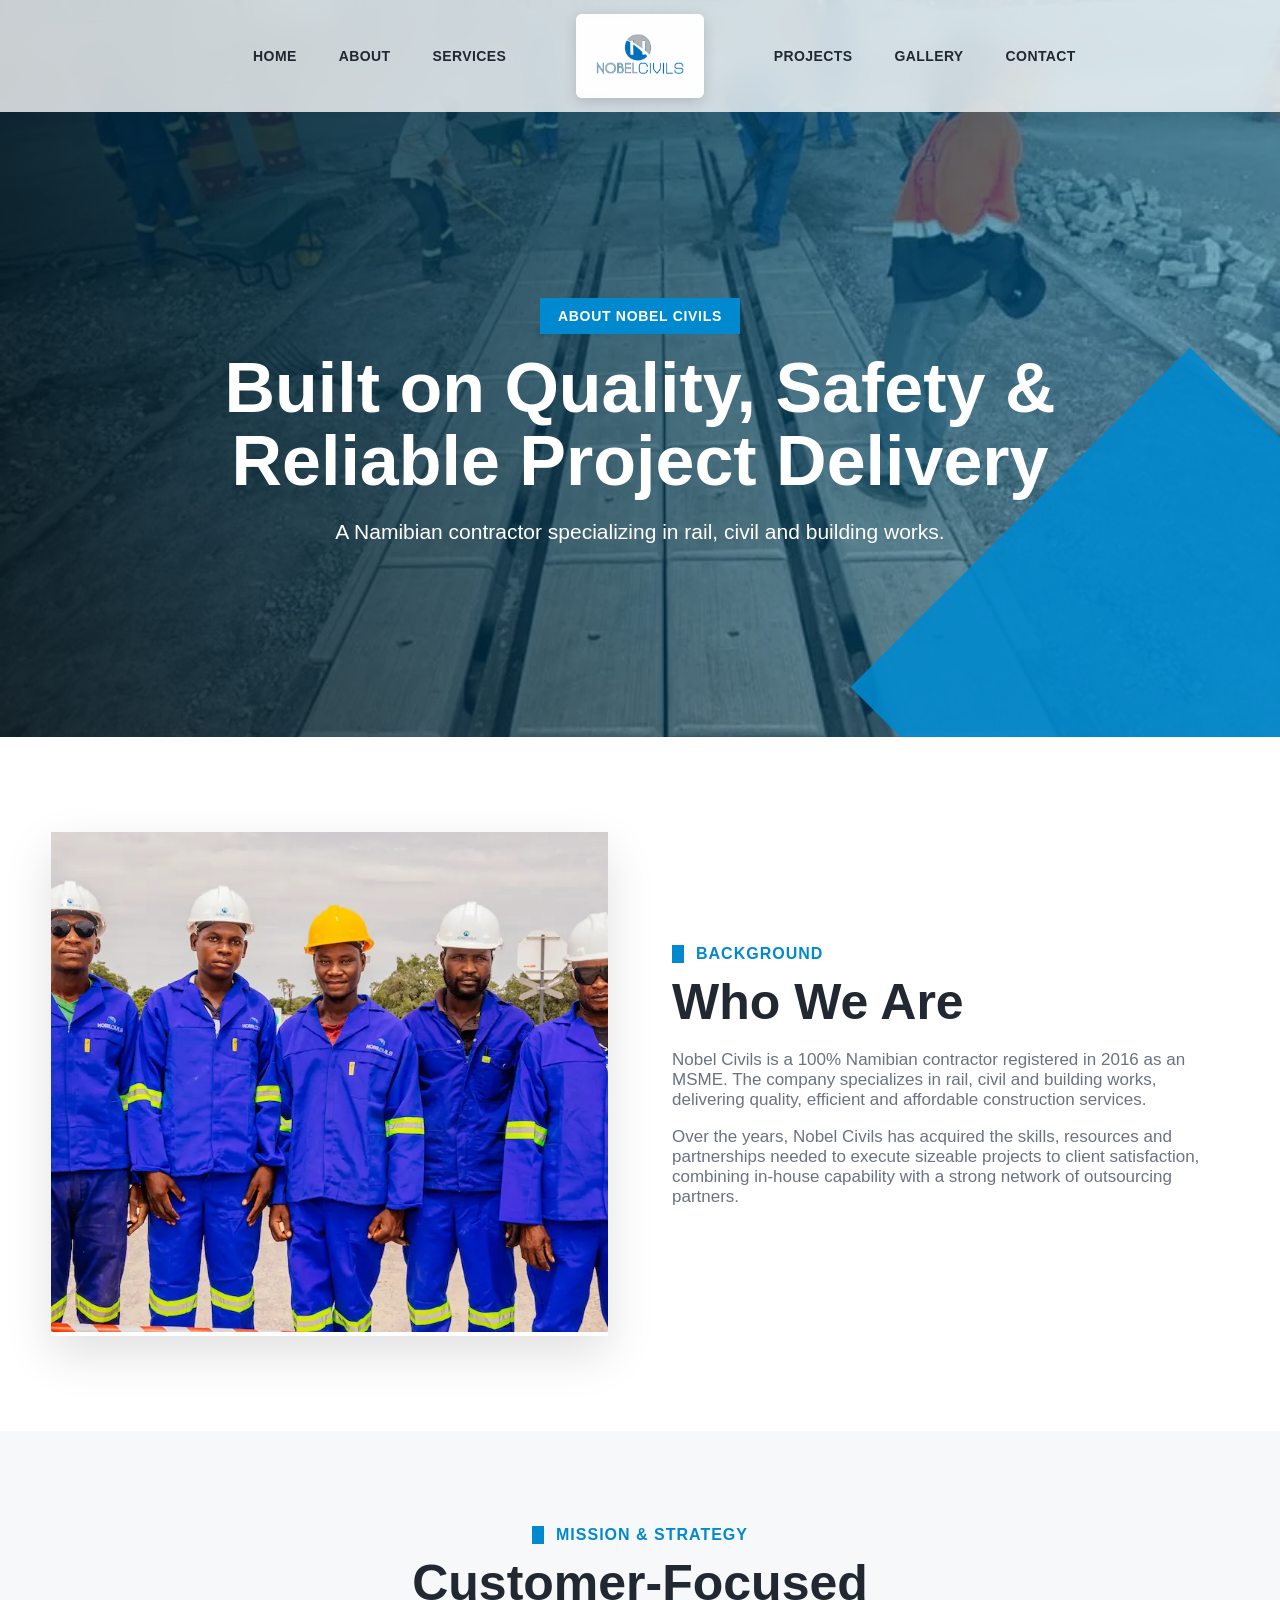
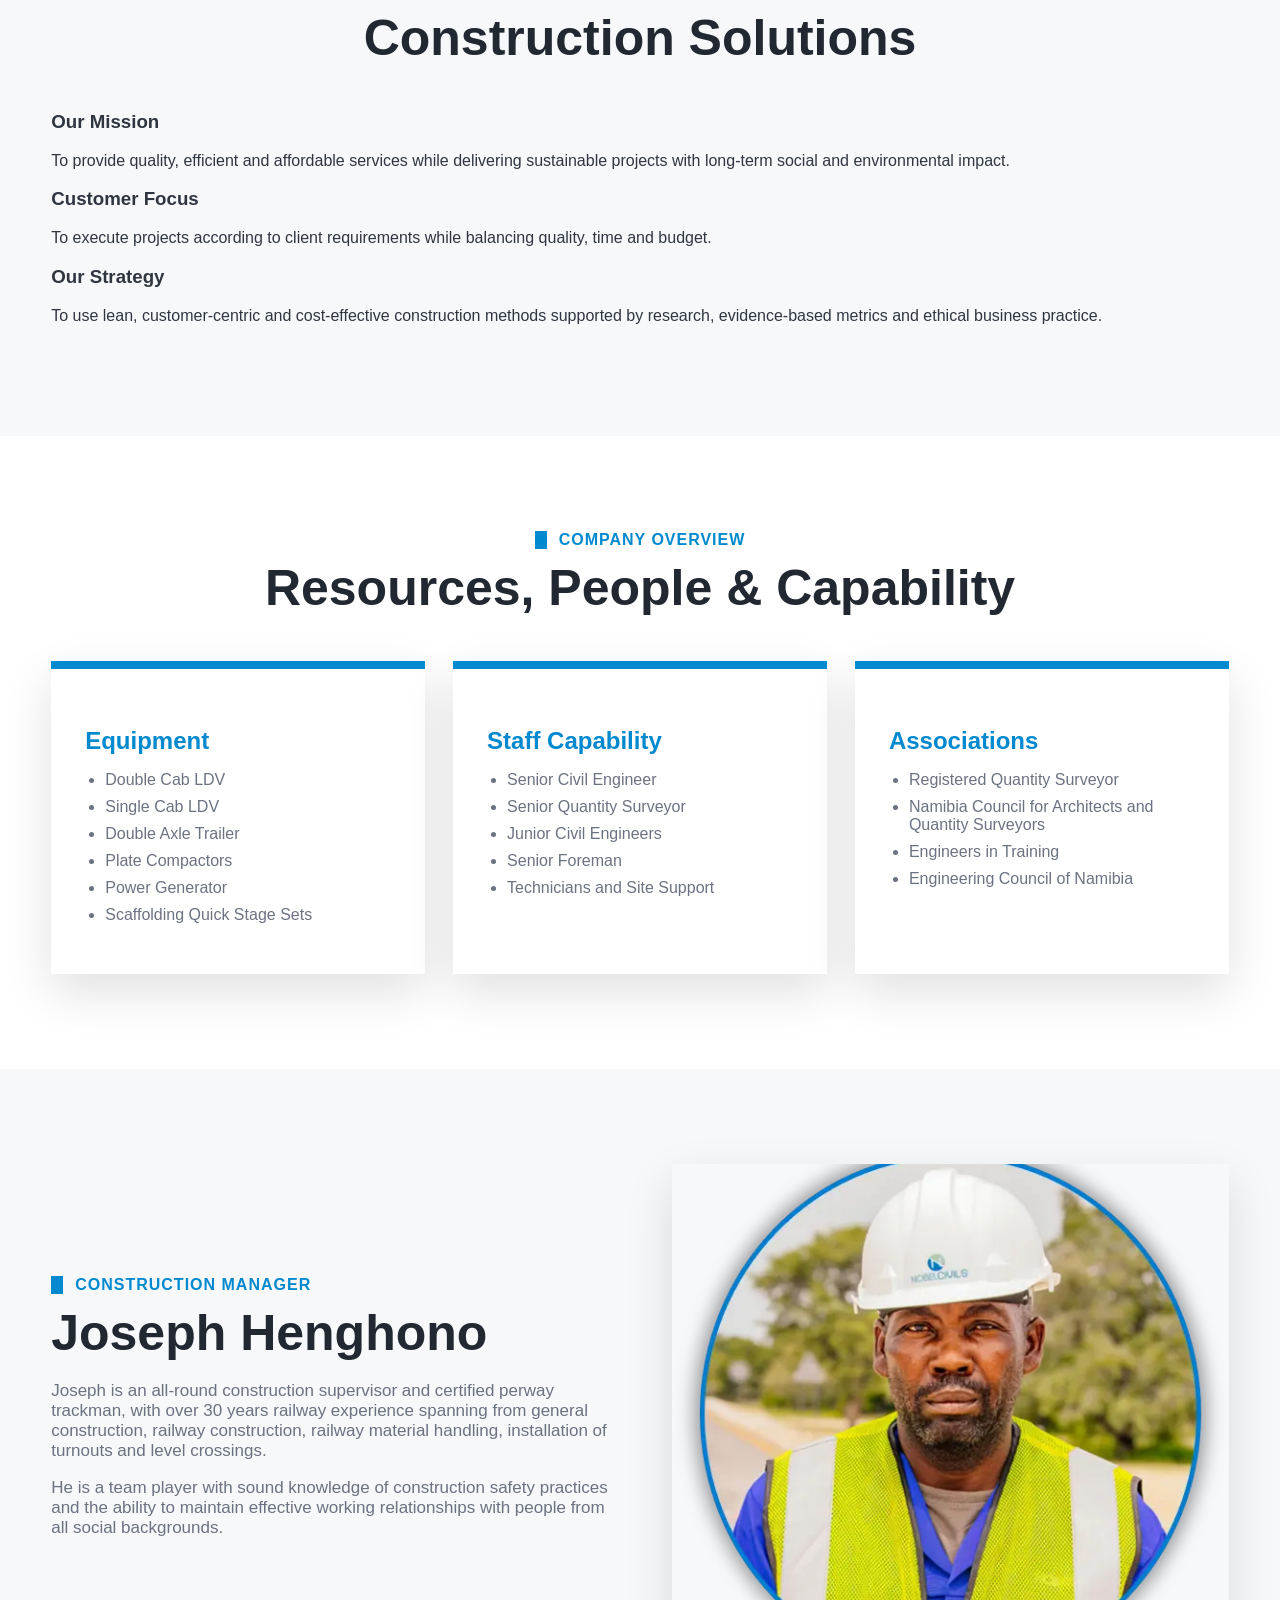
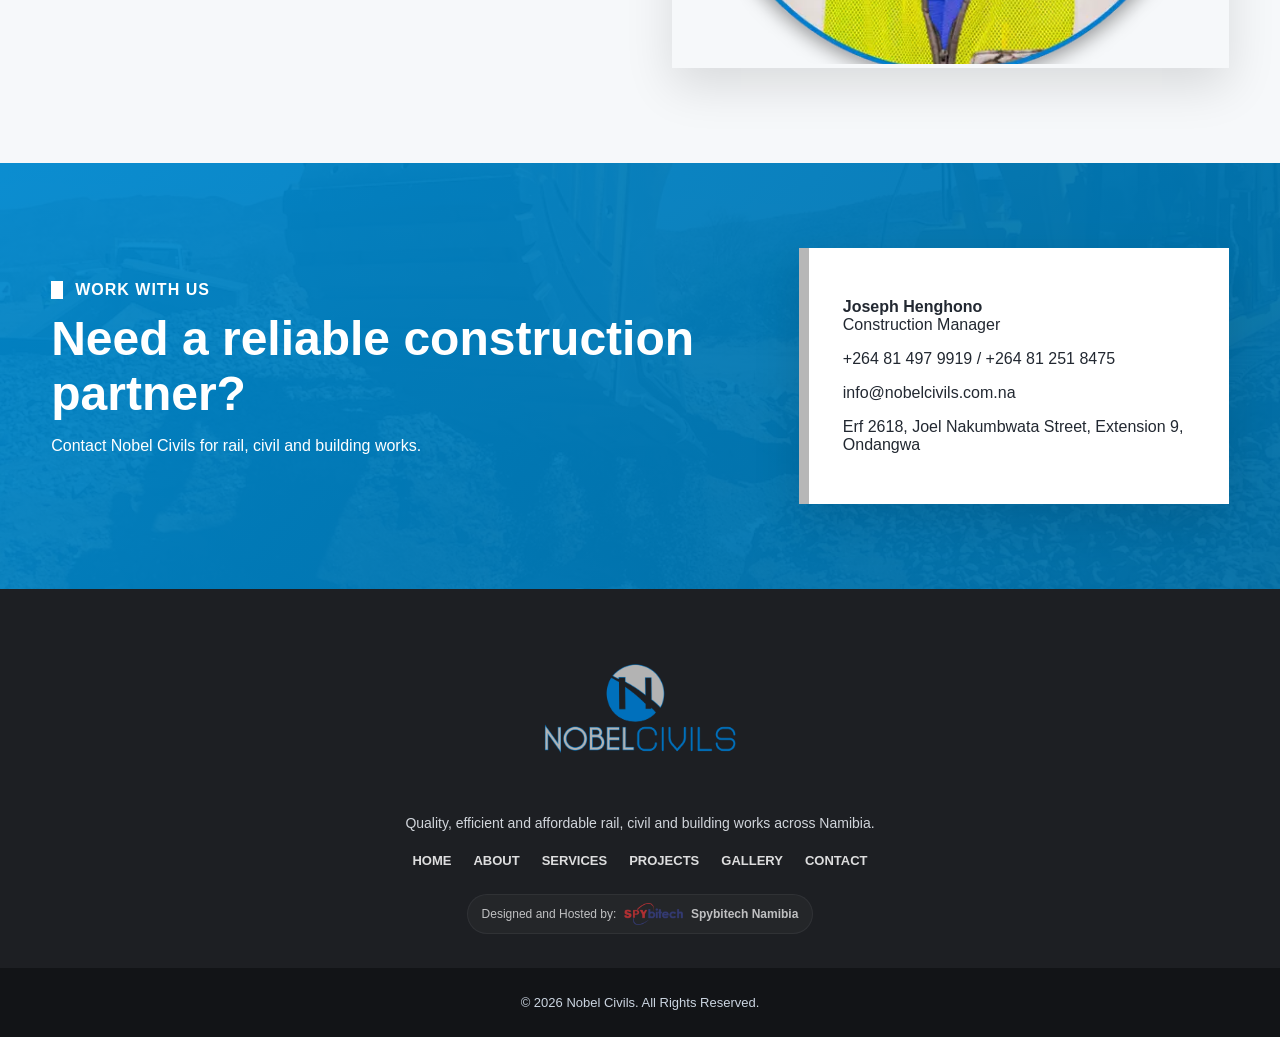
<file: about.html>
<!doctype html>
<html lang="en">
  <head>
    <meta charset="UTF-8" />
    <meta name="viewport" content="width=device-width, initial-scale=1.0" />
    <title>About Us</title>
    <link rel="icon" href="assets/logo/logo.webp" />
    <link rel="shortcut icon" href="assets/logo/logo.webp" />
    <link rel="stylesheet" href="style.css" />
  </head>
  <body>
    <header class="top-header">
      <div class="container nav-wrapper">
        <nav class="nav-side nav-left">
          <a href="index.html">Home</a>
          <a href="about.html">About</a>
          <a href="services.html">Services</a>
        </nav>

        <a href="index.html" class="brand">
          <img src="assets/logo/logo.webp" alt="Nobel Civils Logo" />
        </a>

        <nav class="nav-side nav-right" id="navLinks">
          <a href="projects.html">Projects</a>
          <a href="gallery.html">Gallery</a>
          <a href="contact.html">Contact</a>
        </nav>

        <button class="menu-btn" id="menuBtn" aria-label="Toggle menu">
          <span></span>
          <span></span>
          <span></span>
        </button>

        <nav class="mobile-menu" id="mobileMenu">
          <a href="index.html">Home</a>
          <a href="about.html">About</a>
          <a href="services.html">Services</a>
          <a href="projects.html">Projects</a>
          <a href="gallery.html">Gallery</a>
          <a href="contact.html">Contact</a>
        </nav>
      </div>
    </header>

    <section class="page-hero about-hero">
      <div class="page-hero-overlay"></div>
      <div class="container page-hero-content">
        <span class="eyebrow">About Nobel Civils</span>
        <h1>Built on Quality, Safety & Reliable Project Delivery</h1>
        <p>
          A Namibian contractor specializing in rail, civil and building works.
        </p>
      </div>
    </section>

    <section class="section">
      <div class="container split">
        <div class="section-image angled">
          <img
            src="assets/images/img12.webp"
            alt="Nobel Civils team on site"
            loading="lazy"
          />
        </div>

        <div class="section-text">
          <span class="section-label">Background</span>
          <h2>Who We Are</h2>
          <p>
            Nobel Civils is a 100% Namibian contractor registered in 2016 as an
            MSME. The company specializes in rail, civil and building works,
            delivering quality, efficient and affordable construction services.
          </p>
          <p>
            Over the years, Nobel Civils has acquired the skills, resources and
            partnerships needed to execute sizeable projects to client
            satisfaction, combining in-house capability with a strong network of
            outsourcing partners.
          </p>
        </div>
      </div>
    </section>

    <section class="section about-values">
      <div class="container">
        <div class="section-heading center">
          <span class="section-label">Mission & Strategy</span>
          <h2>Customer-Focused Construction Solutions</h2>
        </div>

        <div class="commit-grid">
          <div class="commit-card">
            <h3>Our Mission</h3>
            <p>
              To provide quality, efficient and affordable services while
              delivering sustainable projects with long-term social and
              environmental impact.
            </p>
          </div>

          <div class="commit-card">
            <h3>Customer Focus</h3>
            <p>
              To execute projects according to client requirements while
              balancing quality, time and budget.
            </p>
          </div>

          <div class="commit-card">
            <h3>Our Strategy</h3>
            <p>
              To use lean, customer-centric and cost-effective construction
              methods supported by research, evidence-based metrics and ethical
              business practice.
            </p>
          </div>
        </div>
      </div>
    </section>

    <section class="section company-overview">
      <div class="container">
        <div class="section-heading center">
          <span class="section-label">Company Overview</span>
          <h2>Resources, People & Capability</h2>
        </div>

        <div class="overview-grid">
          <div class="overview-card">
            <h3>Equipment</h3>
            <ul>
              <li>Double Cab LDV</li>
              <li>Single Cab LDV</li>
              <li>Double Axle Trailer</li>
              <li>Plate Compactors</li>
              <li>Power Generator</li>
              <li>Scaffolding Quick Stage Sets</li>
            </ul>
          </div>

          <div class="overview-card">
            <h3>Staff Capability</h3>
            <ul>
              <li>Senior Civil Engineer</li>
              <li>Senior Quantity Surveyor</li>
              <li>Junior Civil Engineers</li>
              <li>Senior Foreman</li>
              <li>Technicians and Site Support</li>
            </ul>
          </div>

          <div class="overview-card">
            <h3>Associations</h3>
            <ul>
              <li>Registered Quantity Surveyor</li>
              <li>Namibia Council for Architects and Quantity Surveyors</li>
              <li>Engineers in Training</li>
              <li>Engineering Council of Namibia</li>
            </ul>
          </div>
        </div>
      </div>
    </section>

    <section class="section construction-manager">
      <div class="container split">
        <div class="section-text">
          <span class="section-label">Construction Manager</span>
          <h2>Joseph Henghono</h2>
          <p>
            Joseph is an all-round construction supervisor and certified perway
            trackman, with over 30 years railway experience spanning from
            general construction, railway construction, railway material
            handling, installation of turnouts and level crossings.
          </p>
          <p>
            He is a team player with sound knowledge of construction safety
            practices and the ability to maintain effective working
            relationships with people from all social backgrounds.
          </p>
        </div>

        <div class="section-image angled">
          <img
            src="assets/images/joseph.webp"
            alt="Joseph Henghono"
            loading="lazy"
          />
        </div>
      </div>
    </section>

    <section class="contact-strip">
      <div class="container contact-content">
        <div>
          <span class="section-label light">Work With Us</span>
          <h2>Need a reliable construction partner?</h2>
          <p>Contact Nobel Civils for rail, civil and building works.</p>
        </div>

        <div class="contact-card">
          <p><strong>Joseph Henghono</strong><br />Construction Manager</p>
          <p>+264 81 497 9919 / +264 81 251 8475</p>
          <p>info@nobelcivils.com.na</p>
          <p>Erf 2618, Joel Nakumbwata Street, Extension 9, Ondangwa</p>
        </div>
      </div>
    </section>

    <footer class="footer">
      <div class="container footer-main">
        <img
          src="assets/logo/logo.webp"
          alt="Nobel Civils Logo"
          class="footer-logo"
          loading="lazy"
        />

        <p class="footer-tagline">
          Quality, efficient and affordable rail, civil and building works
          across Namibia.
        </p>

        <div class="footer-links">
          <a href="index.html">Home</a>
          <a href="about.html">About</a>
          <a href="services.html">Services</a>
          <a href="projects.html">Projects</a>
          <a href="gallery.html">Gallery</a>
          <a href="contact.html">Contact</a>
        </div>

        <div class="spybitech-badge">
          <span>Designed and Hosted by:</span>
          <img
            src="assets/logo/spybitechlogo.webp"
            alt="Spybitech Namibia Logo"
            loading="lazy"
          />
          <strong>Spybitech Namibia</strong>
        </div>
      </div>

      <div class="footer-bottom">
        <p>© 2026 Nobel Civils. All Rights Reserved.</p>
      </div>
    </footer>

    <script src="script.js"></script>
  </body>
</html>
</file>
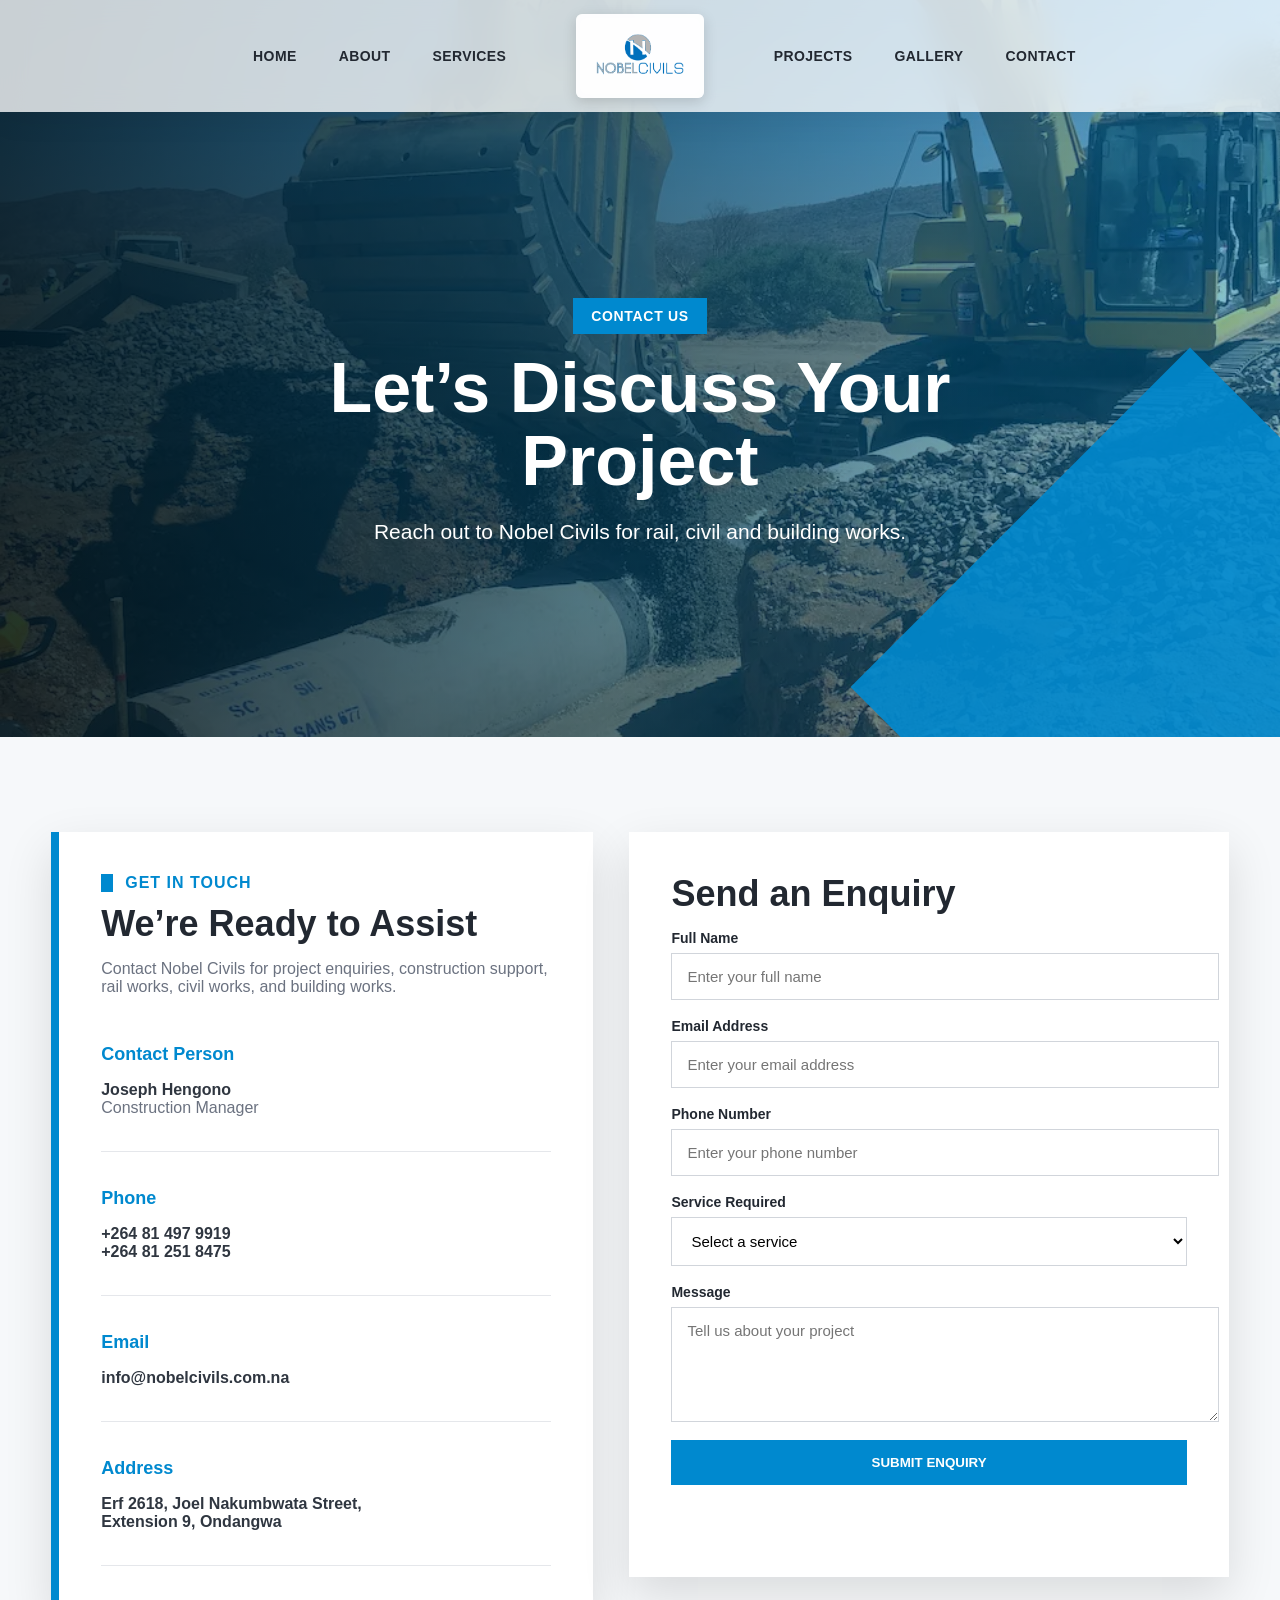
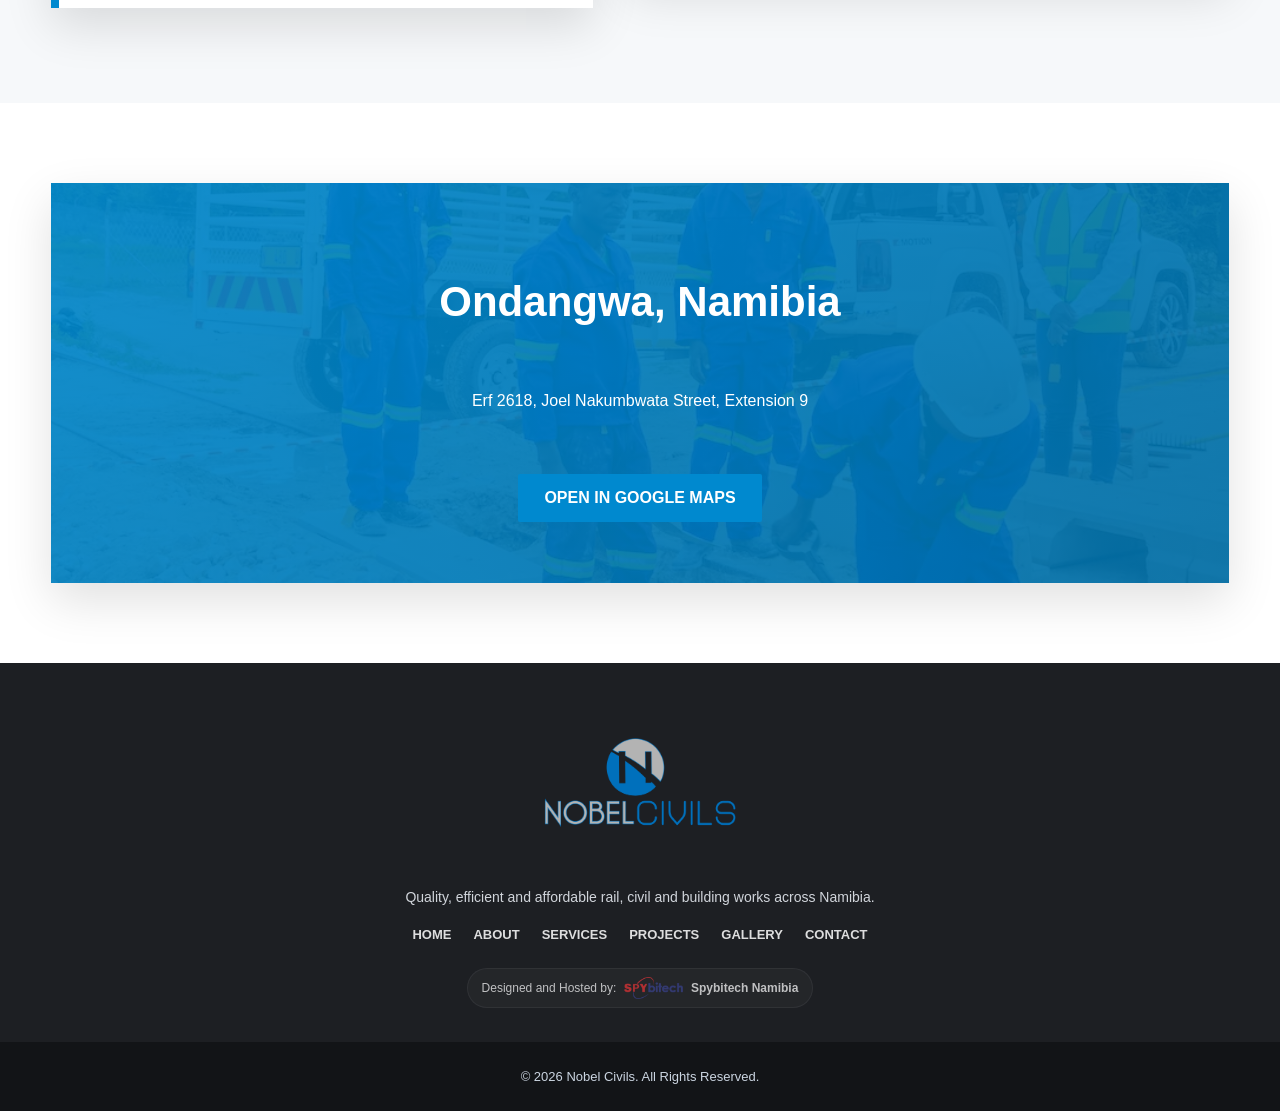
<file: contact.html>
<!doctype html>
<html lang="en">
  <head>
    <meta charset="UTF-8" />
    <meta name="viewport" content="width=device-width, initial-scale=1.0" />
    <title>Contacts</title>
    <link rel="stylesheet" href="style.css" />
    <link rel="shortcut icon" href="assets/logo/logo.webp" />
    <link rel="stylesheet" href="style.css" />
  </head>
  <body>
    <header class="top-header">
      <div class="container nav-wrapper">
        <nav class="nav-side nav-left">
          <a href="index.html">Home</a>
          <a href="about.html">About</a>
          <a href="services.html">Services</a>
        </nav>

        <a href="index.html" class="brand">
          <img src="assets/logo/logo.webp" alt="Nobel Civils Logo" />
        </a>

        <nav class="nav-side nav-right" id="navLinks">
          <a href="projects.html">Projects</a>
          <a href="gallery.html">Gallery</a>
          <a href="contact.html">Contact</a>
        </nav>

        <button class="menu-btn" id="menuBtn" aria-label="Toggle menu">
          <span></span>
          <span></span>
          <span></span>
        </button>

        <nav class="mobile-menu" id="mobileMenu">
          <a href="index.html">Home</a>
          <a href="about.html">About</a>
          <a href="services.html">Services</a>
          <a href="projects.html">Projects</a>
          <a href="gallery.html">Gallery</a>
          <a href="contact.html">Contact</a>
        </nav>
      </div>
    </header>

    <section class="page-hero contact-hero">
      <div class="page-hero-overlay"></div>

      <div class="container page-hero-content">
        <span class="eyebrow">Contact Us</span>
        <h1>Let’s Discuss Your Project</h1>
        <p>Reach out to Nobel Civils for rail, civil and building works.</p>
      </div>
    </section>

    <section class="section contact-page">
      <div class="container contact-page-grid">
        <div class="contact-info-panel">
          <span class="section-label">Get In Touch</span>
          <h2>We’re Ready to Assist</h2>
          <p>
            Contact Nobel Civils for project enquiries, construction support,
            rail works, civil works, and building works.
          </p>

          <div class="contact-info-list">
            <div class="contact-info-item">
              <h3>Contact Person</h3>
              <p>Joseph Hengono<br /><span>Construction Manager</span></p>
            </div>

            <div class="contact-info-item">
              <h3>Phone</h3>
              <p>
                <a href="tel:+264814979919">+264 81 497 9919</a><br />
                <a href="tel:+264812518475">+264 81 251 8475</a>
              </p>
            </div>

            <div class="contact-info-item">
              <h3>Email</h3>
              <p>
                <a href="mailto:info@nobelcivils.com.na"
                  >info@nobelcivils.com.na</a
                >
              </p>
            </div>

            <div class="contact-info-item">
              <h3>Address</h3>
              <p>
                Erf 2618, Joel Nakumbwata Street,<br />Extension 9, Ondangwa
              </p>
            </div>
          </div>
        </div>

        <div class="contact-form-panel">
          <h2>Send an Enquiry</h2>

          <form class="contact-form" id="contactForm">
            <div class="form-group">
              <label for="name">Full Name</label>
              <input
                type="text"
                id="name"
                placeholder="Enter your full name"
                required
              />
            </div>

            <div class="form-group">
              <label for="email">Email Address</label>
              <input
                type="email"
                id="email"
                placeholder="Enter your email address"
                required
              />
            </div>

            <div class="form-group">
              <label for="phone">Phone Number</label>
              <input
                type="tel"
                id="phone"
                placeholder="Enter your phone number"
              />
            </div>

            <div class="form-group">
              <label for="service">Service Required</label>
              <select id="service" required>
                <option value="">Select a service</option>
                <option>Rail Works</option>
                <option>Civil Works</option>
                <option>Building Works</option>
                <option>General Enquiry</option>
              </select>
            </div>

            <div class="form-group">
              <label for="message">Message</label>
              <textarea
                id="message"
                rows="5"
                placeholder="Tell us about your project"
                required
              ></textarea>
            </div>

            <button type="submit" class="form-btn">Submit Enquiry</button>
            <p id="formMessage" class="form-message"></p>
          </form>
        </div>
      </div>
    </section>

    <section class="map-section">
      <div class="container">
        <div class="map-placeholder">
          <h2>Ondangwa, Namibia</h2>
          <p>Erf 2618, Joel Nakumbwata Street, Extension 9</p>
          <a
            href="https://www.google.com/maps/search/?api=1&query=Erf+2618+Joel+Nakumbwata+Street+Extension+9+Ondangwa+Namibia"
            target="_blank"
            class="btn primary"
          >
            Open in Google Maps
          </a>
        </div>
      </div>
    </section>

    <footer class="footer">
      <div class="container footer-main">
        <img
          src="assets/logo/logo.webp"
          alt="Nobel Civils Logo"
          class="footer-logo"
          loading="lazy"
        />

        <p class="footer-tagline">
          Quality, efficient and affordable rail, civil and building works
          across Namibia.
        </p>

        <div class="footer-links">
          <a href="index.html">Home</a>
          <a href="about.html">About</a>
          <a href="services.html">Services</a>
          <a href="projects.html">Projects</a>
          <a href="gallery.html">Gallery</a>
          <a href="contact.html">Contact</a>
        </div>

        <div class="spybitech-badge">
          <span>Designed and Hosted by:</span>
          <img
            src="assets/logo/spybitechlogo.webp"
            alt="Spybitech Namibia Logo"
            loading="lazy"
          />
          <strong>Spybitech Namibia</strong>
        </div>
      </div>

      <div class="footer-bottom">
        <p>© 2026 Nobel Civils. All Rights Reserved.</p>
      </div>
    </footer>

    <script src="script.js"></script>
  </body>
</html>
</file>
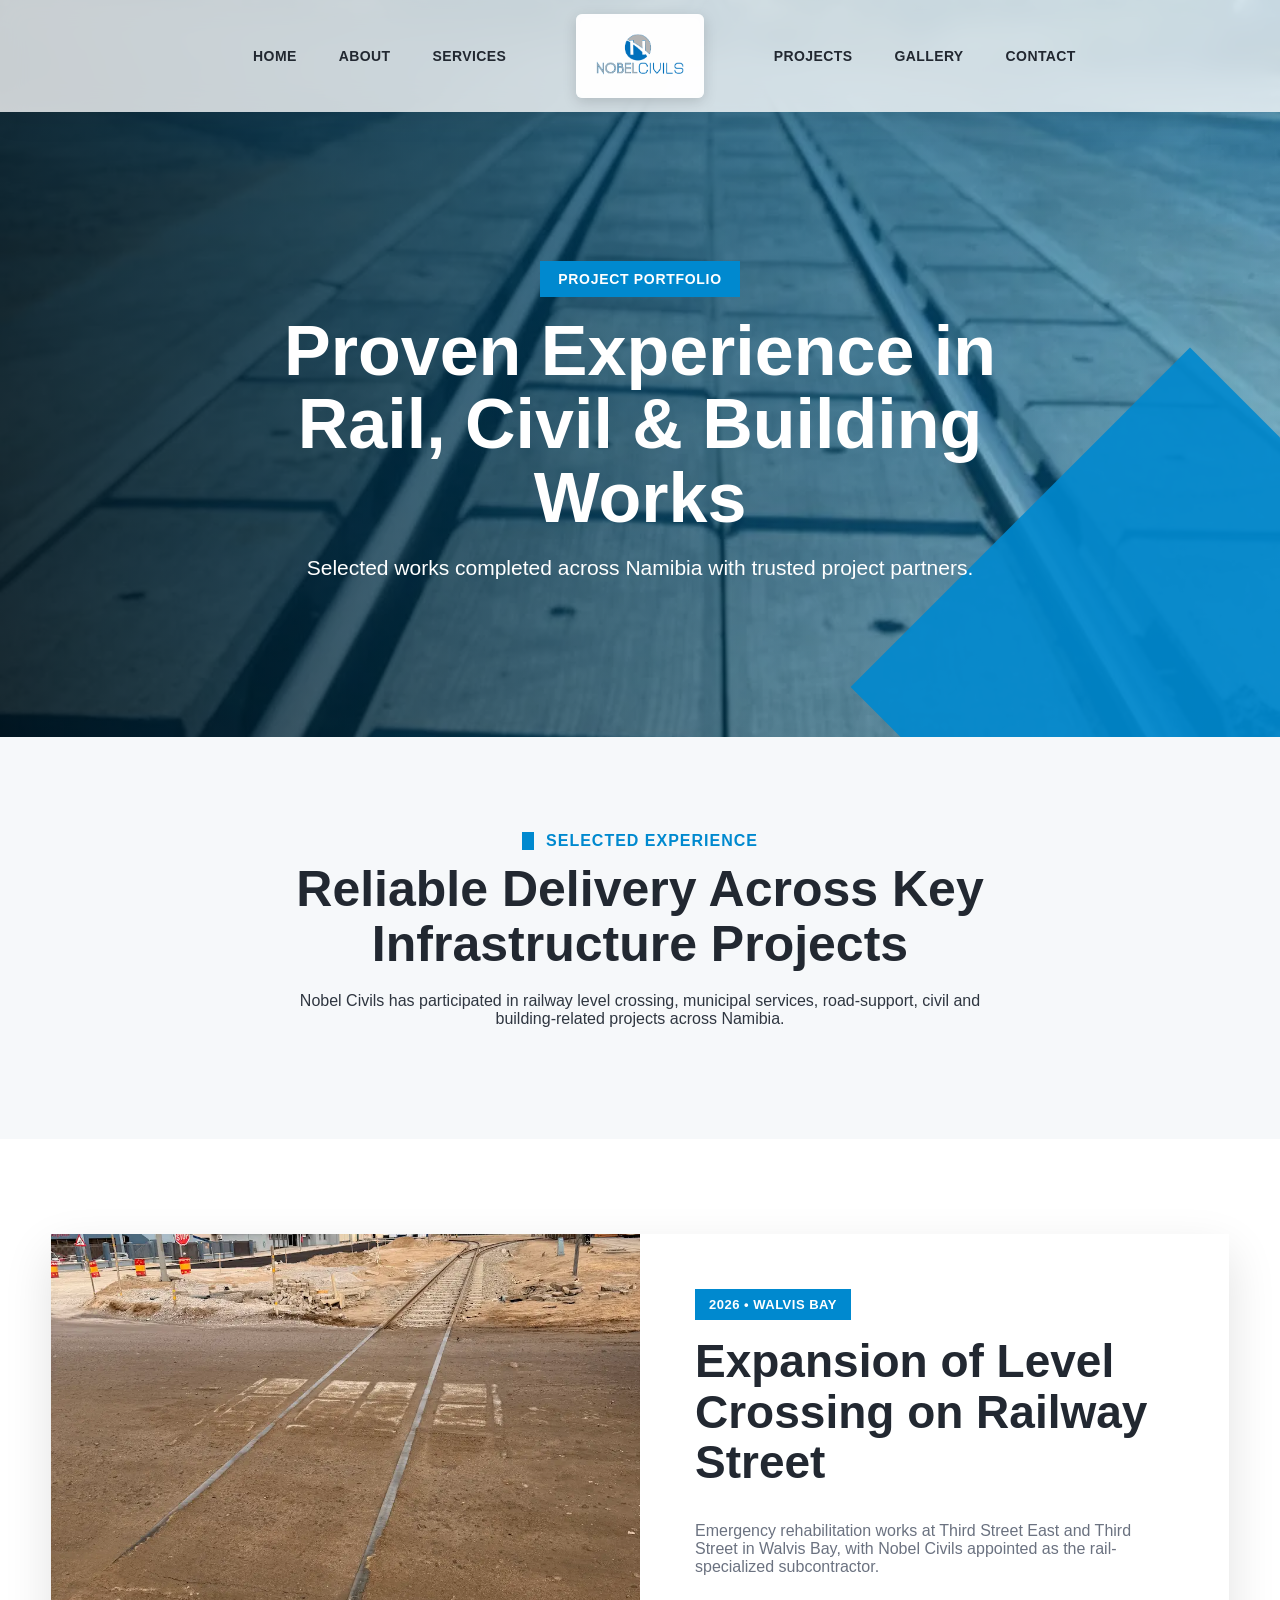
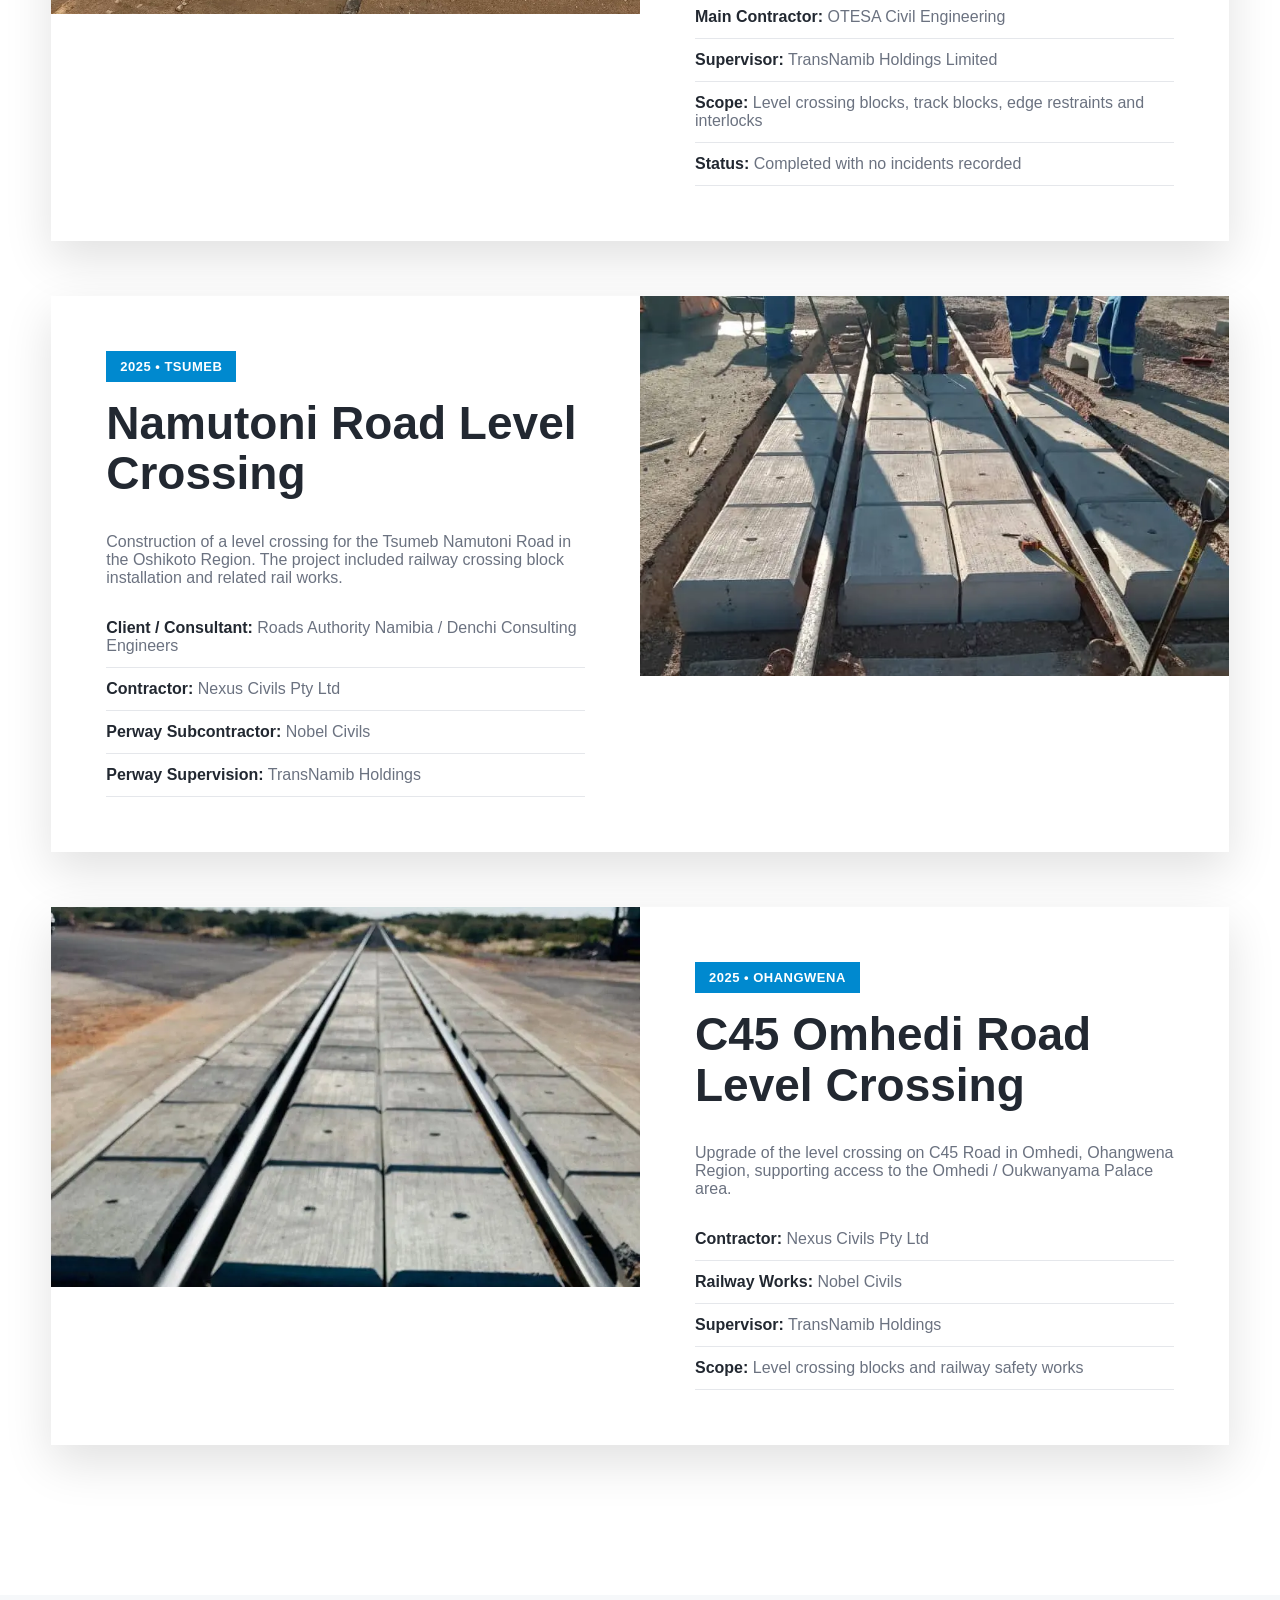
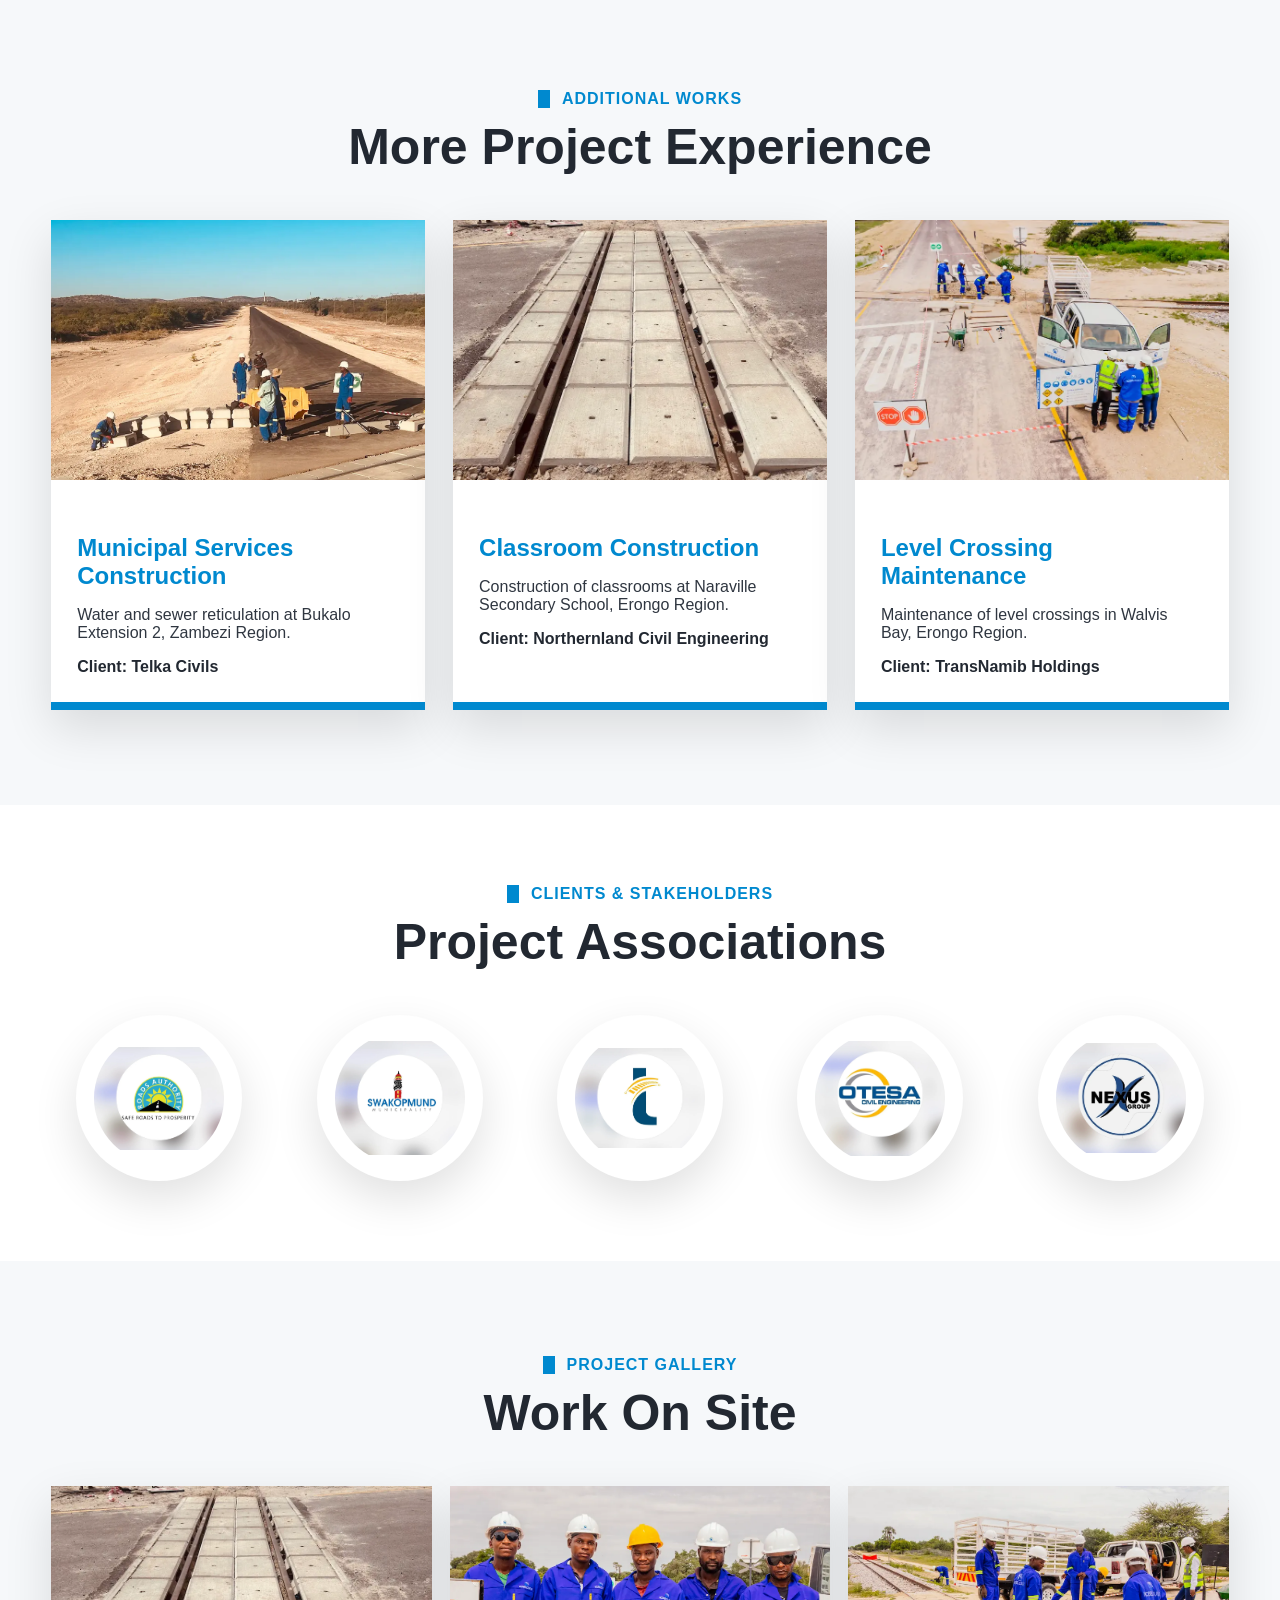
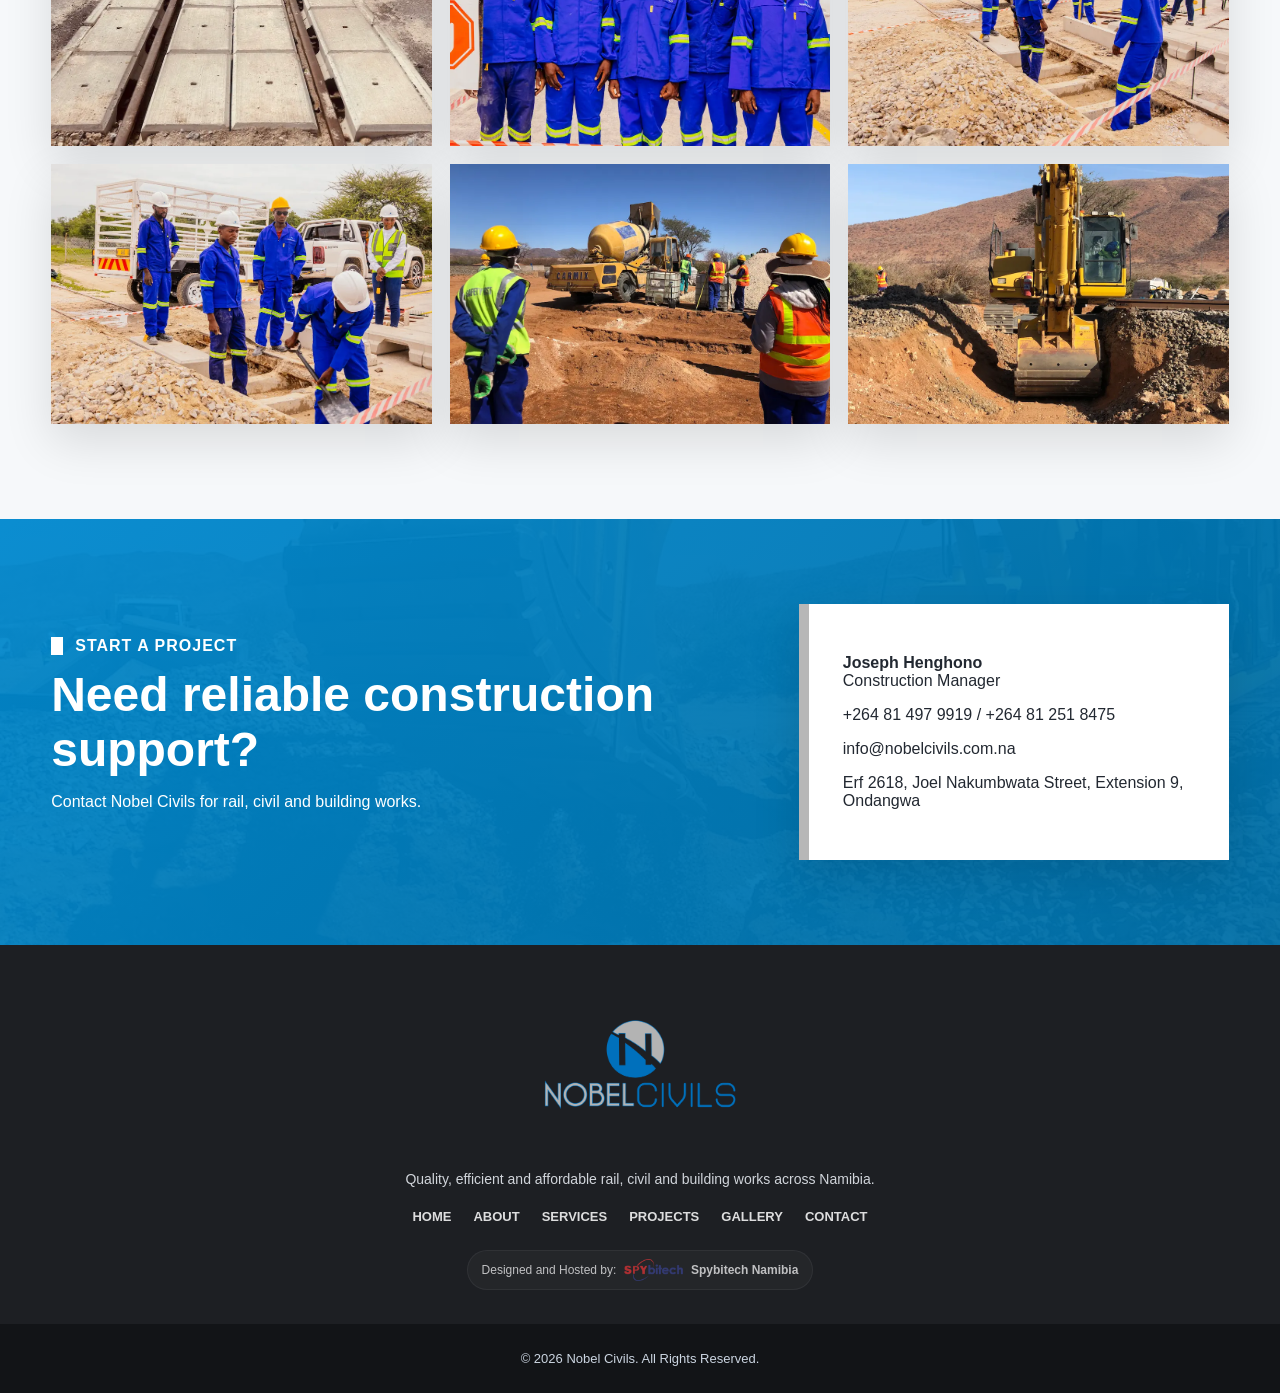
<file: projects.html>
<!doctype html>
<html lang="en">
  <head>
    <meta charset="UTF-8" />
    <meta name="viewport" content="width=device-width, initial-scale=1.0" />
    <title>Projects</title>
    <link rel="stylesheet" href="style.css" />
    <link rel="shortcut icon" href="assets/logo/logo.webp" />
    <link rel="stylesheet" href="style.css" />
  </head>
  <body>
    <header class="top-header">
      <div class="container nav-wrapper">
        <nav class="nav-side nav-left">
          <a href="index.html">Home</a>
          <a href="about.html">About</a>
          <a href="services.html">Services</a>
        </nav>

        <a href="index.html" class="brand">
          <img src="assets/logo/logo.webp" alt="Nobel Civils Logo" />
        </a>

        <nav class="nav-side nav-right" id="navLinks">
          <a href="projects.html">Projects</a>
          <a href="gallery.html">Gallery</a>
          <a href="contact.html">Contact</a>
        </nav>

        <button class="menu-btn" id="menuBtn" aria-label="Toggle menu">
          <span></span>
          <span></span>
          <span></span>
        </button>

        <nav class="mobile-menu" id="mobileMenu">
          <a href="index.html">Home</a>
          <a href="about.html">About</a>
          <a href="services.html">Services</a>
          <a href="projects.html">Projects</a>
          <a href="gallery.html">Gallery</a>
          <a href="contact.html">Contact</a>
        </nav>
      </div>
    </header>

    <section class="page-hero projects-hero">
      <div class="page-hero-overlay"></div>

      <div class="container page-hero-content">
        <span class="eyebrow">Project Portfolio</span>
        <h1>Proven Experience in Rail, Civil & Building Works</h1>
        <p>
          Selected works completed across Namibia with trusted project partners.
        </p>
      </div>
    </section>

    <section class="section projects-intro">
      <div class="container center-text">
        <span class="section-label">Selected Experience</span>
        <h2>Reliable Delivery Across Key Infrastructure Projects</h2>
        <p>
          Nobel Civils has participated in railway level crossing, municipal
          services, road-support, civil and building-related projects across
          Namibia.
        </p>
      </div>
    </section>

    <section class="section project-showcase">
      <div class="container">
        <article class="project-feature">
          <div class="project-feature-img">
            <img
              src="assets/images/img1.webp"
              alt="Walvis Bay Railway Street level crossing"
              loading="lazy"
            />
          </div>

          <div class="project-feature-content">
            <span class="project-tag">2026 • Walvis Bay</span>
            <h2>Expansion of Level Crossing on Railway Street</h2>
            <p>
              Emergency rehabilitation works at Third Street East and Third
              Street in Walvis Bay, with Nobel Civils appointed as the
              rail-specialized subcontractor.
            </p>

            <ul class="project-meta">
              <li><strong>Main Contractor:</strong> OTESA Civil Engineering</li>
              <li><strong>Supervisor:</strong> TransNamib Holdings Limited</li>
              <li>
                <strong>Scope:</strong> Level crossing blocks, track blocks,
                edge restraints and interlocks
              </li>
              <li>
                <strong>Status:</strong> Completed with no incidents recorded
              </li>
            </ul>
          </div>
        </article>

        <article class="project-feature reverse-feature">
          <div class="project-feature-content">
            <span class="project-tag">2025 • Tsumeb</span>
            <h2>Namutoni Road Level Crossing</h2>
            <p>
              Construction of a level crossing for the Tsumeb Namutoni Road in
              the Oshikoto Region. The project included railway crossing block
              installation and related rail works.
            </p>

            <ul class="project-meta">
              <li>
                <strong>Client / Consultant:</strong> Roads Authority Namibia /
                Denchi Consulting Engineers
              </li>
              <li><strong>Contractor:</strong> Nexus Civils Pty Ltd</li>
              <li><strong>Perway Subcontractor:</strong> Nobel Civils</li>
              <li><strong>Perway Supervision:</strong> TransNamib Holdings</li>
            </ul>
          </div>

          <div class="project-feature-img">
            <img
              src="assets/images/img6.webp"
              alt="Namutoni Road level crossing"
              loading="lazy"
            />
          </div>
        </article>

        <article class="project-feature">
          <div class="project-feature-img">
            <img
              src="assets/images/img7.webp"
              alt="C45 Omhedi Road level crossing"
              loading="lazy"
            />
          </div>

          <div class="project-feature-content">
            <span class="project-tag">2025 • Ohangwena</span>
            <h2>C45 Omhedi Road Level Crossing</h2>
            <p>
              Upgrade of the level crossing on C45 Road in Omhedi, Ohangwena
              Region, supporting access to the Omhedi / Oukwanyama Palace area.
            </p>

            <ul class="project-meta">
              <li><strong>Contractor:</strong> Nexus Civils Pty Ltd</li>
              <li><strong>Railway Works:</strong> Nobel Civils</li>
              <li><strong>Supervisor:</strong> TransNamib Holdings</li>
              <li>
                <strong>Scope:</strong> Level crossing blocks and railway safety
                works
              </li>
            </ul>
          </div>
        </article>
      </div>
    </section>

    <section class="section more-projects">
      <div class="container">
        <div class="section-heading center">
          <span class="section-label">Additional Works</span>
          <h2>More Project Experience</h2>
        </div>

        <div class="project-grid">
          <article class="project-card">
            <img
              src="assets/images/img8.webp"
              alt="Municipal services project"
              loading="lazy"
            />
            <div>
              <h3>Municipal Services Construction</h3>
              <p>
                Water and sewer reticulation at Bukalo Extension 2, Zambezi
                Region.
              </p>
              <span>Client: Telka Civils</span>
            </div>
          </article>

          <article class="project-card">
            <img
              src="assets/images/img11.webp"
              alt="Classroom construction project"
              loading="lazy"
            />
            <div>
              <h3>Classroom Construction</h3>
              <p>
                Construction of classrooms at Naraville Secondary School, Erongo
                Region.
              </p>
              <span>Client: Northernland Civil Engineering</span>
            </div>
          </article>

          <article class="project-card">
            <img
              src="assets/images/img10.webp"
              alt="Level crossing maintenance project"
              loading="lazy"
            />
            <div>
              <h3>Level Crossing Maintenance</h3>
              <p>
                Maintenance of level crossings in Walvis Bay, Erongo Region.
              </p>
              <span>Client: TransNamib Holdings</span>
            </div>
          </article>
        </div>
      </div>
    </section>

    <section class="client-strip">
      <div class="container">
        <div class="section-heading center">
          <span class="section-label">Clients & Stakeholders</span>
          <h2>Project Associations</h2>
        </div>

        <div class="client-logo-grid">
          <img
            src="assets/logo/Roads Authority Namibia.webp"
            alt="Roads Authority Namibia"
            loading="lazy"
          />
          <img
            src="assets/logo/Swakopmund Municipality.webp"
            alt="Swakopmund Municipality"
            loading="lazy"
          />
          <img
            src="assets/logo/Transnamib Holdings.webp"
            alt="TransNamib Holdings"
            loading="lazy"
          />
          <img
            src="assets/logo/Otesa Civil Engineering.webp"
            alt="OTESA Civil Engineering"
            loading="lazy"
          />
          <img
            src="assets/logo/Nexus Civils.webp"
            alt="Nexus Civils"
            loading="lazy"
          />
        </div>
      </div>
    </section>

    <section class="section gallery-section">
      <div class="container">
        <div class="section-heading center">
          <span class="section-label">Project Gallery</span>
          <h2>Work On Site</h2>
        </div>

        <div class="gallery">
          <img
            src="assets/images/img11.webp"
            alt="Nobel Civils project site"
            loading="lazy"
          />
          <img
            src="assets/images/img12.webp"
            alt="Nobel Civils project site"
            loading="lazy"
          />
          <img
            src="assets/images/img13.webp"
            alt="Nobel Civils project site"
            loading="lazy"
          />
          <img
            src="assets/images/img14.webp"
            alt="Nobel Civils project site"
            loading="lazy"
          />
          <img
            src="assets/images/img15.webp"
            alt="Nobel Civils project site"
            loading="lazy"
          />
          <img
            src="assets/images/img16.webp"
            alt="Nobel Civils project site"
            loading="lazy"
          />
        </div>
      </div>
    </section>

    <section class="contact-strip">
      <div class="container contact-content">
        <div>
          <span class="section-label light">Start a Project</span>
          <h2>Need reliable construction support?</h2>
          <p>Contact Nobel Civils for rail, civil and building works.</p>
        </div>

        <div class="contact-card">
          <p><strong>Joseph Henghono</strong><br />Construction Manager</p>
          <p>+264 81 497 9919 / +264 81 251 8475</p>
          <p>info@nobelcivils.com.na</p>
          <p>Erf 2618, Joel Nakumbwata Street, Extension 9, Ondangwa</p>
        </div>
      </div>
    </section>

    <footer class="footer">
      <div class="container footer-main">
        <img
          src="assets/logo/logo.webp"
          alt="Nobel Civils Logo"
          class="footer-logo"
          loading="lazy"
        />

        <p class="footer-tagline">
          Quality, efficient and affordable rail, civil and building works
          across Namibia.
        </p>

        <div class="footer-links">
          <a href="index.html">Home</a>
          <a href="about.html">About</a>
          <a href="services.html">Services</a>
          <a href="projects.html">Projects</a>
          <a href="gallery.html">Gallery</a>
          <a href="contact.html">Contact</a>
        </div>

        <div class="spybitech-badge">
          <span>Designed and Hosted by:</span>
          <img
            src="assets/logo/spybitechlogo.webp"
            alt="Spybitech Namibia Logo"
            loading="lazy"
          />
          <strong>Spybitech Namibia</strong>
        </div>
      </div>

      <div class="footer-bottom">
        <p>© 2026 Nobel Civils. All Rights Reserved.</p>
      </div>
    </footer>

    <script src="script.js"></script>
  </body>
</html>
</file>
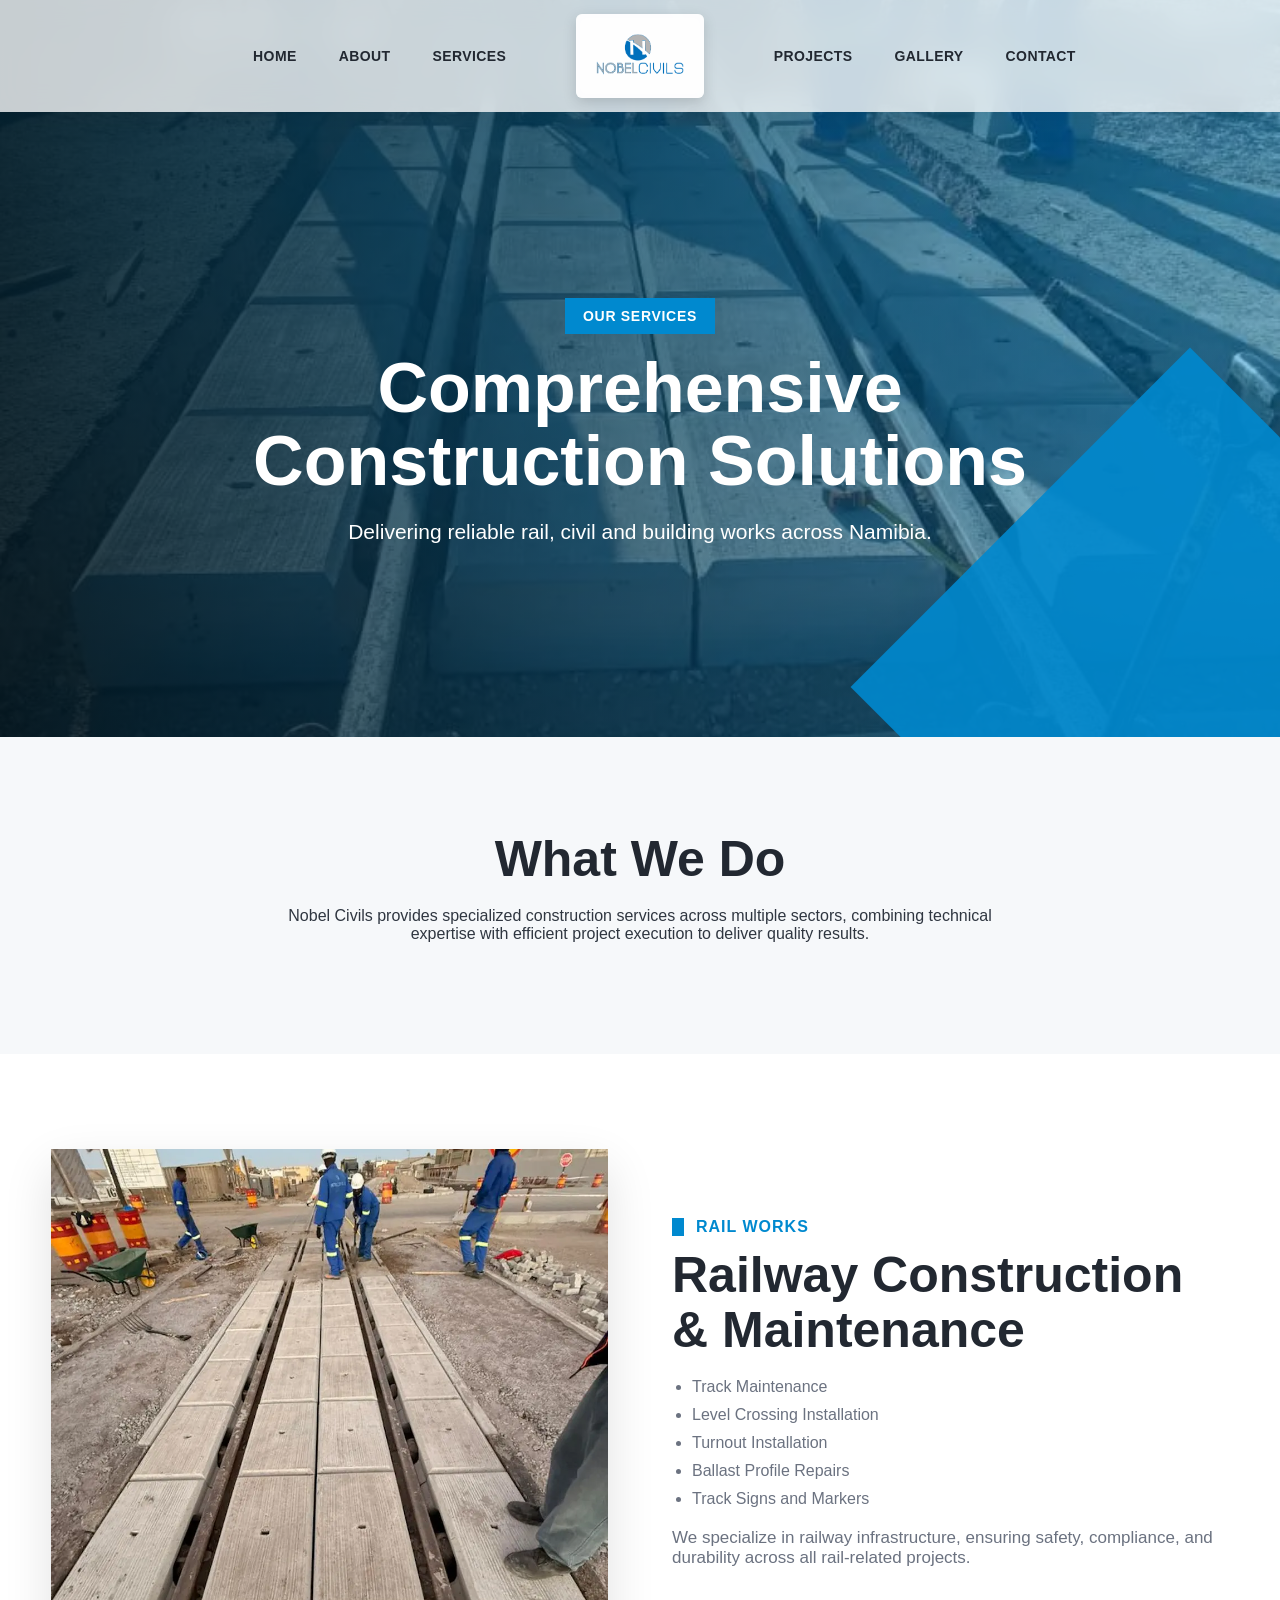
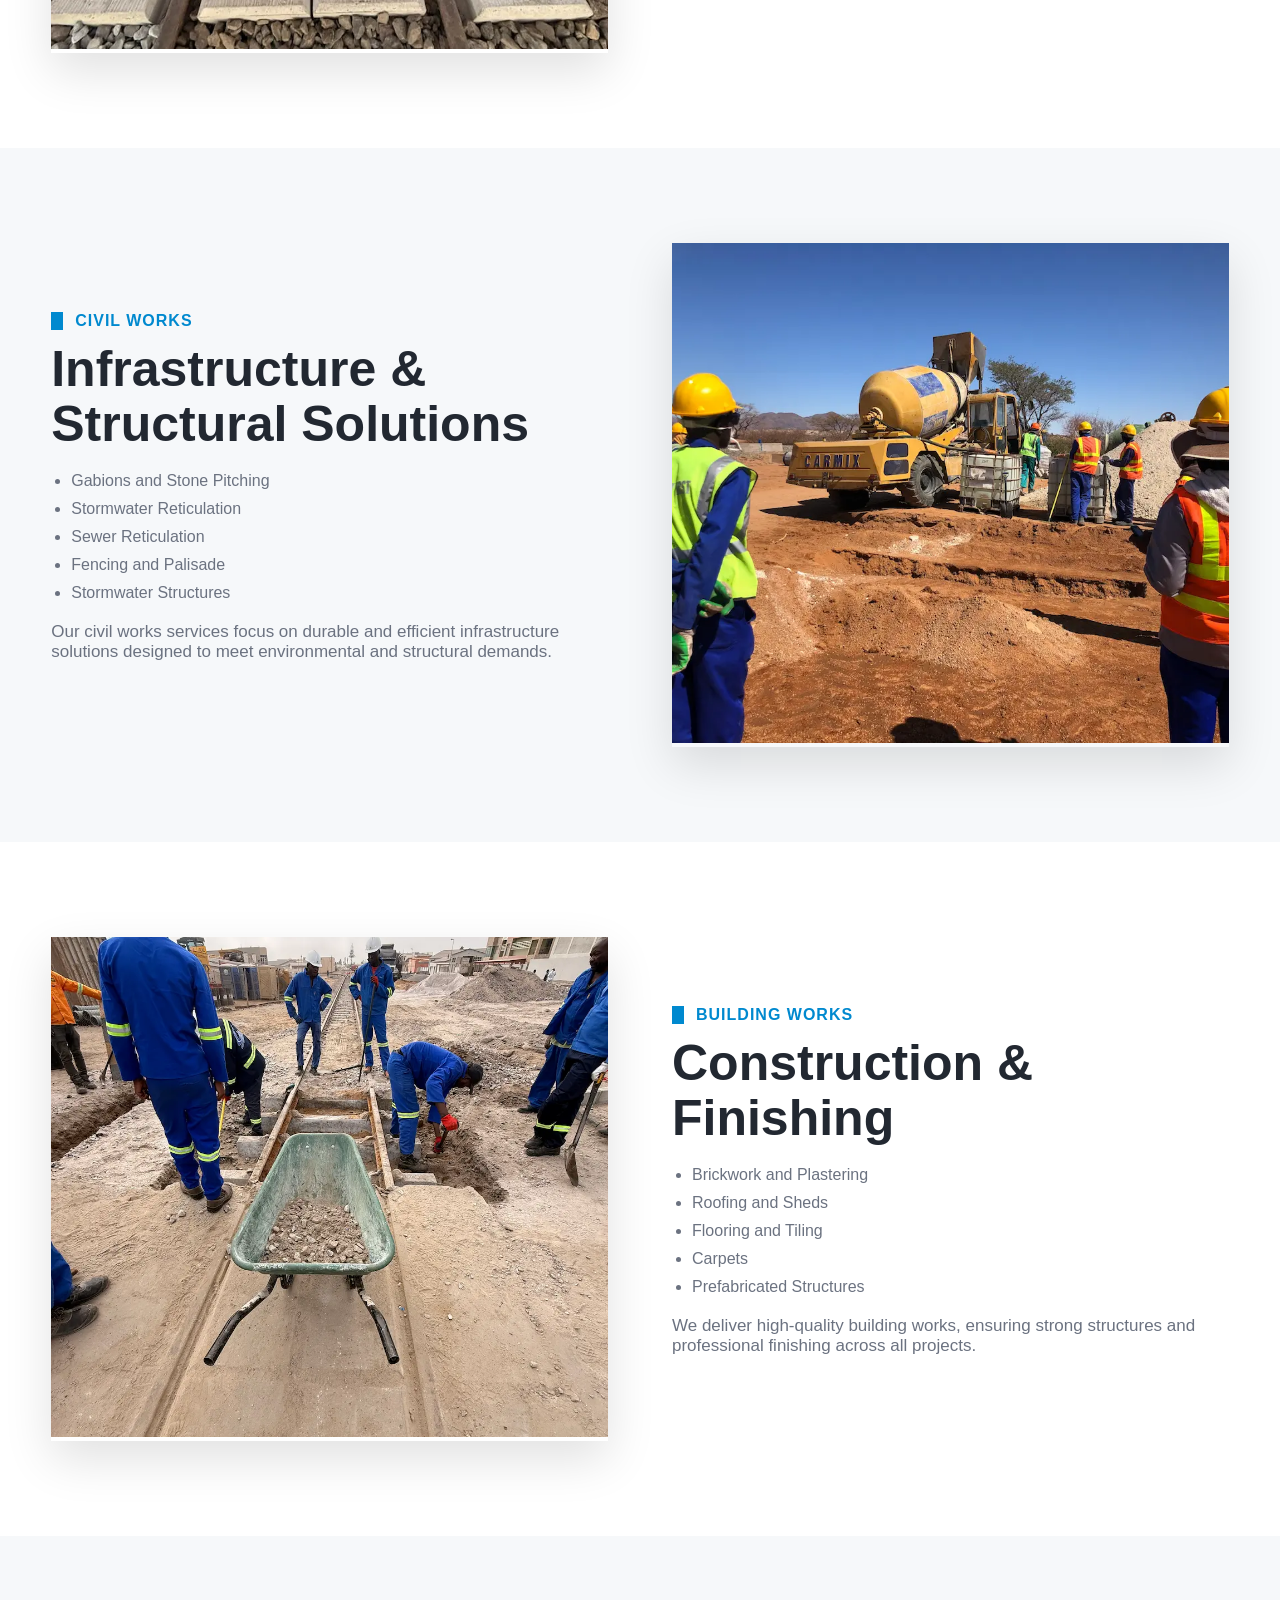
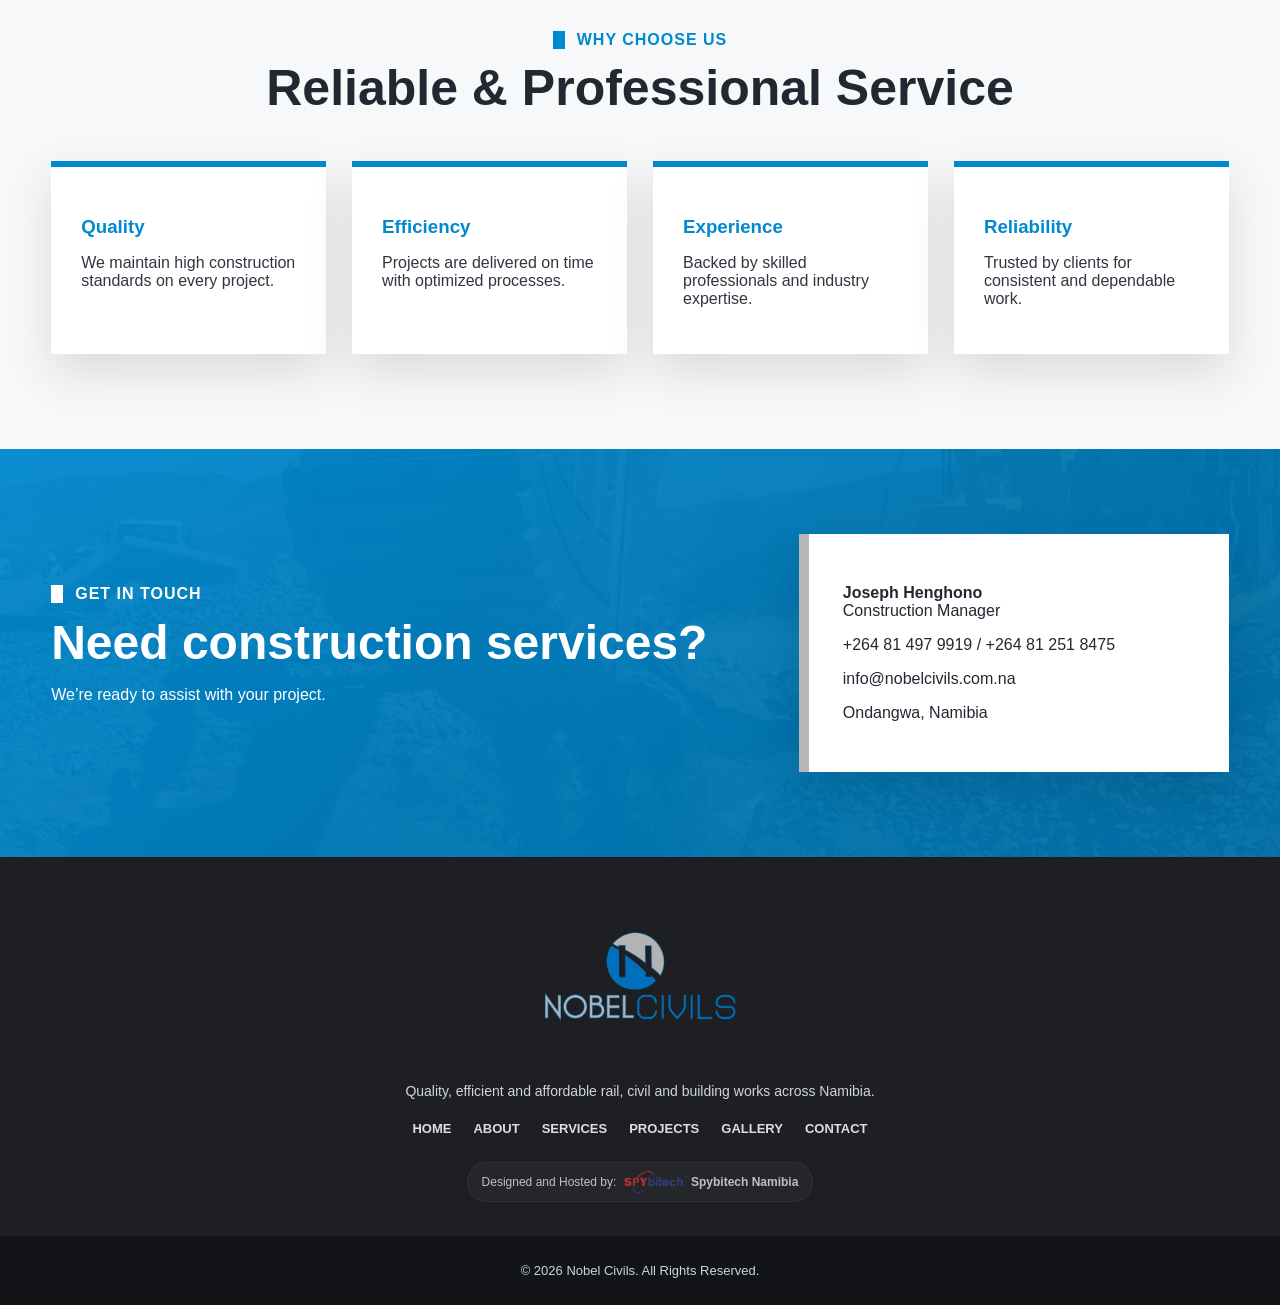
<file: services.html>
<!doctype html>
<html lang="en">
  <head>
    <meta charset="UTF-8" />
    <meta name="viewport" content="width=device-width, initial-scale=1.0" />
    <title>Services</title>
    <link rel="stylesheet" href="style.css" />
    <link rel="shortcut icon" href="assets/logo/logo.webp" />
    <link rel="stylesheet" href="style.css" />
  </head>
  <body>
    <header class="top-header">
      <div class="container nav-wrapper">
        <nav class="nav-side nav-left">
          <a href="index.html">Home</a>
          <a href="about.html">About</a>
          <a href="services.html">Services</a>
        </nav>

        <a href="index.html" class="brand">
          <img src="assets/logo/logo.webp" alt="Nobel Civils Logo" />
        </a>

        <nav class="nav-side nav-right" id="navLinks">
          <a href="projects.html">Projects</a>
          <a href="gallery.html">Gallery</a>
          <a href="contact.html">Contact</a>
        </nav>

        <button class="menu-btn" id="menuBtn" aria-label="Toggle menu">
          <span></span>
          <span></span>
          <span></span>
        </button>

        <nav class="mobile-menu" id="mobileMenu">
          <a href="index.html">Home</a>
          <a href="about.html">About</a>
          <a href="services.html">Services</a>
          <a href="projects.html">Projects</a>
          <a href="gallery.html">Gallery</a>
          <a href="contact.html">Contact</a>
        </nav>
      </div>
    </header>

    <!-- HERO -->
    <section class="page-hero services-hero">
      <div class="page-hero-overlay"></div>

      <div class="container page-hero-content">
        <span class="eyebrow">Our Services</span>
        <h1>Comprehensive Construction Solutions</h1>
        <p>
          Delivering reliable rail, civil and building works across Namibia.
        </p>
      </div>
    </section>

    <!-- INTRO -->
    <section class="section services-intro">
      <div class="container center-text">
        <h2>What We Do</h2>
        <p>
          Nobel Civils provides specialized construction services across
          multiple sectors, combining technical expertise with efficient project
          execution to deliver quality results.
        </p>
      </div>
    </section>

    <!-- RAIL WORKS -->
    <section class="section service-detail">
      <div class="container split">
        <div class="section-image angled">
          <img src="assets/images/img4.webp" alt="Rail works" loading="lazy" />
        </div>

        <div class="section-text">
          <span class="section-label">Rail Works</span>
          <h2>Railway Construction & Maintenance</h2>

          <ul class="service-list">
            <li>Track Maintenance</li>
            <li>Level Crossing Installation</li>
            <li>Turnout Installation</li>
            <li>Ballast Profile Repairs</li>
            <li>Track Signs and Markers</li>
          </ul>

          <p>
            We specialize in railway infrastructure, ensuring safety,
            compliance, and durability across all rail-related projects.
          </p>
        </div>
      </div>
    </section>

    <!-- CIVIL WORKS -->
    <section class="section service-detail alt">
      <div class="container split reverse">
        <div class="section-text">
          <span class="section-label">Civil Works</span>
          <h2>Infrastructure & Structural Solutions</h2>

          <ul class="service-list">
            <li>Gabions and Stone Pitching</li>
            <li>Stormwater Reticulation</li>
            <li>Sewer Reticulation</li>
            <li>Fencing and Palisade</li>
            <li>Stormwater Structures</li>
          </ul>

          <p>
            Our civil works services focus on durable and efficient
            infrastructure solutions designed to meet environmental and
            structural demands.
          </p>
        </div>

        <div class="section-image angled">
          <img
            src="assets/images/img15.webp"
            alt="Civil works"
            loading="lazy"
          />
        </div>
      </div>
    </section>

    <!-- BUILDING WORKS -->
    <section class="section service-detail">
      <div class="container split">
        <div class="section-image angled">
          <img
            src="assets/images/img3.webp"
            alt="Building works"
            loading="lazy"
          />
        </div>

        <div class="section-text">
          <span class="section-label">Building Works</span>
          <h2>Construction & Finishing</h2>

          <ul class="service-list">
            <li>Brickwork and Plastering</li>
            <li>Roofing and Sheds</li>
            <li>Flooring and Tiling</li>
            <li>Carpets</li>
            <li>Prefabricated Structures</li>
          </ul>

          <p>
            We deliver high-quality building works, ensuring strong structures
            and professional finishing across all projects.
          </p>
        </div>
      </div>
    </section>

    <!-- WHY CHOOSE US -->
    <section class="section why-us">
      <div class="container">
        <div class="section-heading center">
          <span class="section-label">Why Choose Us</span>
          <h2>Reliable & Professional Service</h2>
        </div>

        <div class="why-grid">
          <div class="why-card">
            <h3>Quality</h3>
            <p>We maintain high construction standards on every project.</p>
          </div>

          <div class="why-card">
            <h3>Efficiency</h3>
            <p>Projects are delivered on time with optimized processes.</p>
          </div>

          <div class="why-card">
            <h3>Experience</h3>
            <p>Backed by skilled professionals and industry expertise.</p>
          </div>

          <div class="why-card">
            <h3>Reliability</h3>
            <p>Trusted by clients for consistent and dependable work.</p>
          </div>
        </div>
      </div>
    </section>

    <!-- CTA -->
    <section class="contact-strip">
      <div class="container contact-content">
        <div>
          <span class="section-label light">Get in Touch</span>
          <h2>Need construction services?</h2>
          <p>We’re ready to assist with your project.</p>
        </div>

        <div class="contact-card">
          <p><strong>Joseph Henghono</strong><br />Construction Manager</p>
          <p>+264 81 497 9919 / +264 81 251 8475</p>
          <p>info@nobelcivils.com.na</p>
          <p>Ondangwa, Namibia</p>
        </div>
      </div>
    </section>

    <footer class="footer">
      <div class="container footer-main">
        <img
          src="assets/logo/logo.webp"
          alt="Nobel Civils Logo"
          class="footer-logo"
          loading="lazy"
        />

        <p class="footer-tagline">
          Quality, efficient and affordable rail, civil and building works
          across Namibia.
        </p>

        <div class="footer-links">
          <a href="index.html">Home</a>
          <a href="about.html">About</a>
          <a href="services.html">Services</a>
          <a href="projects.html">Projects</a>
          <a href="gallery.html">Gallery</a>
          <a href="contact.html">Contact</a>
        </div>

        <div class="spybitech-badge">
          <span>Designed and Hosted by:</span>
          <img
            src="assets/logo/spybitechlogo.webp"
            alt="Spybitech Namibia Logo"
            loading="lazy"
          />
          <strong>Spybitech Namibia</strong>
        </div>
      </div>

      <div class="footer-bottom">
        <p>© 2026 Nobel Civils. All Rights Reserved.</p>
      </div>
    </footer>

    <script src="script.js"></script>
  </body>
</html>
</file>
<file: style.css>
:root {
  --blue: #0089cf;
  --blue-dark: #006fa8;
  --grey: #b7b7b7;
  --dark: #222831;
  --text: #2f3640;
  --muted: #6b7280;
  --light: #f6f8fa;
  --white: #ffffff;
  --shadow: 0 18px 45px rgba(0, 0, 0, 0.12);
}

body {
  margin: 0;
  font-family: Arial, Helvetica, sans-serif;
  color: var(--text);
}

.container {
  width: min(1180px, 92%);
  margin: 0 auto;
}

/* NAVBAR */
.top-header {
  position: fixed;
  top: 0;
  width: 100%;
  background: rgba(255, 255, 255, 0.96);
  box-shadow: 0 8px 25px rgba(0, 0, 0, 0.08);
  z-index: 999;
}

.nav-wrapper {
  min-height: 125px;
  display: grid;
  grid-template-columns: 1fr auto 1fr;
  align-items: center;
  gap: 32px;
}

.brand {
  display: flex;
  justify-content: center;
  align-items: center;
}

.brand img {
  height: 105px;
  width: auto;
  display: block;
}

.nav-side {
  display: flex;
  gap: 32px;
  align-items: center;
}

.nav-left {
  justify-content: flex-end;
}

.nav-right {
  justify-content: flex-start;
}

.nav-side a {
  color: var(--dark);
  font-size: 15px;
  font-weight: 800;
  text-transform: uppercase;
  letter-spacing: 0.4px;
  text-decoration: none;
  position: relative;
}

.nav-side a::after {
  content: "";
  position: absolute;
  left: 0;
  bottom: -9px;
  width: 0;
  height: 3px;
  background: var(--blue);
  transition: width 0.3s ease;
}

.nav-side a:hover {
  color: var(--blue);
}

.nav-side a:hover::after {
  width: 100%;
}

.menu-btn {
  display: none;
  width: 44px;
  height: 44px;
  background: transparent; /* remove blue background */
  border: none;
  cursor: pointer;
  position: relative;
  z-index: 1001;
}

/* the 3 lines */
.menu-btn span {
  position: absolute;
  left: 8px;
  width: 28px;
  height: 3px;
  background: var(--blue);
  border-radius: 2px;
  transition: all 0.3s ease;
}

/* positions */
.menu-btn span:nth-child(1) {
  top: 12px;
}

.menu-btn span:nth-child(2) {
  top: 20px;
}

.menu-btn span:nth-child(3) {
  top: 28px;
}

/* ACTIVE (X animation) */
.menu-btn.active span:nth-child(1) {
  transform: rotate(45deg);
  top: 20px;
}

.menu-btn.active span:nth-child(2) {
  opacity: 0;
}

.menu-btn.active span:nth-child(3) {
  transform: rotate(-45deg);
  top: 20px;
}

/* HERO */
.hero {
  position: relative;
  min-height: 100vh;
  padding-top: 125px;
  display: flex;
  align-items: center;
  justify-content: center;
  overflow: hidden;
}

.hero-video {
  position: absolute;
  inset: 0;
  width: 100%;
  height: 100%;
  object-fit: cover;
}

.hero-overlay {
  position: absolute;
  inset: 0;
  background:
    linear-gradient(rgba(0, 0, 0, 0.62), rgba(0, 0, 0, 0.62)),
    linear-gradient(135deg, rgba(0, 137, 207, 0.72), rgba(0, 0, 0, 0.15));
}

.hero::after {
  content: "";
  position: absolute;
  right: -150px;
  bottom: -190px;
  width: 520px;
  height: 520px;
  background: var(--blue);
  transform: rotate(45deg);
  opacity: 0.92;
}

.hero-content {
  position: relative;
  z-index: 2;
  max-width: 900px;
  text-align: center;
  color: white;
  display: flex;
  flex-direction: column;
  align-items: center;
}

.eyebrow {
  background: var(--blue);
  padding: 10px 18px;
  font-size: 14px;
  font-weight: 800;
  text-transform: uppercase;
  letter-spacing: 0.7px;
  margin-bottom: 22px;
}

.hero h1 {
  font-family: "Century Gothic", Arial, sans-serif;
  font-size: clamp(42px, 6vw, 74px);
  line-height: 1.05;
  margin: 0 0 22px;
  font-weight: 800;
}

.hero p {
  font-family: "Century Gothic", Arial, sans-serif;
  font-size: 21px;
  max-width: 720px;
  margin: 0 0 34px;
}

.hero-buttons {
  display: flex;
  gap: 16px;
  flex-wrap: wrap;
  justify-content: center;
}

.btn {
  padding: 15px 26px;
  font-weight: 800;
  text-transform: uppercase;
  text-decoration: none;
  border-radius: 2px;
}

.btn.primary {
  background: var(--blue);
  color: white;
}

.btn.secondary {
  background: white;
  color: var(--blue);
}

/* MOBILE NAV */
@media (max-width: 900px) {
  .nav-wrapper {
    min-height: 95px;
    display: flex;
    justify-content: space-between;
  }

  .brand img {
    height: 78px;
  }

  .nav-left {
    display: none;
  }

  .nav-right {
    display: none;
    position: absolute;
    top: 95px;
    left: 0;
    width: 100%;
    background: white;
    flex-direction: column;
    align-items: flex-start;
    padding: 25px 5%;
    box-shadow: var(--shadow);
  }

  .nav-right.active {
    display: flex;
  }

  .menu-btn {
    display: block;
    border: none;
    background: var(--blue);
    color: white;
    font-size: 28px;
    padding: 8px 14px;
    cursor: pointer;
  }

  .hero {
    padding-top: 95px;
  }

  .hero h1 {
    font-size: 42px;
  }

  .hero p {
    font-size: 18px;
  }
}

.section {
  padding: 95px 0;
}

.section-heading.center {
  text-align: center;
  margin: 0 auto 45px;
  max-width: 760px;
}

.section-label {
  display: inline-block;
  color: var(--blue);
  font-weight: 900;
  text-transform: uppercase;
  letter-spacing: 1px;
  border-left: 12px solid var(--blue);
  padding-left: 12px;
  margin-bottom: 12px;
}

.section-label.light {
  color: white;
  border-left-color: white;
}

.section h2,
.section-heading h2 {
  font-size: clamp(32px, 4vw, 50px);
  color: var(--dark);
  line-height: 1.1;
  margin: 0 0 20px;
}

.stats {
  background: var(--blue);
  color: white;
}

.stats-grid {
  display: grid;
  grid-template-columns: repeat(4, 1fr);
}

.stats-grid div {
  padding: 34px 24px;
  border-right: 1px solid rgba(255, 255, 255, 0.3);
  text-align: center;
}

.stats h3 {
  font-size: 42px;
  margin: 0;
}

.stats p {
  font-weight: 700;
  margin: 0;
}

.split {
  display: grid;
  grid-template-columns: 1fr 1fr;
  gap: 64px;
  align-items: center;
}

.section-image {
  box-shadow: var(--shadow);
  position: relative;
  overflow: hidden;
}

.section-image img {
  height: 500px;
  object-fit: cover;
  width: 100%;
}

.angled::before {
  content: "";
  position: absolute;
  inset: -18px;
  border: 8px solid var(--blue);
  z-index: -1;
}

.section-text p {
  font-size: 17px;
  color: var(--muted);
}

.text-link {
  color: var(--blue);
  font-weight: 900;
  text-decoration: none;
}

.services-preview,
.gallery-section {
  background: var(--light);
}

.service-grid,
.project-grid {
  display: grid;
  grid-template-columns: repeat(3, 1fr);
  gap: 28px;
}

.service-card,
.project-card {
  background: white;
  box-shadow: var(--shadow);
  overflow: hidden;
  border-bottom: 8px solid var(--blue);
}

.service-card img,
.project-card img {
  height: 260px;
  width: 100%;
  object-fit: cover;
}

.service-card div,
.project-card div {
  padding: 26px;
}

.service-card h3,
.project-card h3 {
  color: var(--blue);
  font-size: 24px;
  margin-bottom: 10px;
}

.project-card span {
  font-weight: 800;
  color: var(--dark);
}

.center-btn {
  text-align: center;
  margin-top: 38px;
}

.client-strip {
  padding: 80px 0;
  background: white;
}

.client-logo-grid {
  display: grid;
  grid-template-columns: repeat(5, 1fr);
  gap: 24px;
}

.client-logo-grid img {
  height: 130px;
  width: 130px;
  object-fit: contain;
  padding: 18px;
  background: white;
  border-radius: 50%;
  box-shadow: var(--shadow);
  margin: auto;
}

.gallery {
  display: grid;
  grid-template-columns: repeat(3, 1fr);
  gap: 18px;
}

.gallery img {
  height: 260px;
  width: 100%;
  object-fit: cover;
  box-shadow: var(--shadow);
}

.contact-strip {
  background:
    linear-gradient(135deg, rgba(0, 137, 207, 0.94), rgba(0, 111, 168, 0.95)),
    url("assets/images/img17.webp") center/cover;
  color: white;
  padding: 85px 0;
}

.contact-content {
  display: grid;
  grid-template-columns: 1fr 430px;
  gap: 40px;
  align-items: center;
}

.contact-content h2 {
  font-size: 48px;
  margin: 0 0 12px;
}

.contact-card {
  background: white;
  color: var(--dark);
  padding: 34px;
  box-shadow: var(--shadow);
  border-left: 10px solid var(--grey);
}

.footer {
  background: #1d1f23;
  color: white;
}

.footer-main {
  text-align: center;
  padding: 70px 0 45px;
  display: flex;
  flex-direction: column;
  align-items: center;
}

.footer-logo {
  width: 360px;
  max-width: 85%;
  margin-bottom: 20px;
}

.footer-tagline {
  max-width: 620px;
  color: #d1d5db;
  margin-bottom: 28px;
}

.footer-links {
  display: flex;
  flex-wrap: wrap;
  justify-content: center;
  gap: 26px;
  margin-bottom: 34px;
}

.footer-links a {
  color: white;
  font-weight: 800;
  text-transform: uppercase;
  text-decoration: none;
  font-size: 14px;
}

.spybitech-badge {
  display: inline-flex;
  align-items: center;
  gap: 12px;
  background: rgba(255, 255, 255, 0.08);
  border: 1px solid rgba(255, 255, 255, 0.16);
  padding: 14px 22px;
  border-radius: 999px;
}

.spybitech-badge img {
  height: 34px;
  width: auto;
}

.footer-bottom {
  background: #121417;
  text-align: center;
  padding: 20px;
  color: #cbd5e1;
}

@media (max-width: 900px) {
  .stats-grid,
  .split,
  .service-grid,
  .project-grid,
  .contact-content {
    grid-template-columns: 1fr;
  }

  .client-logo-grid {
    grid-template-columns: repeat(2, 1fr);
  }

  .gallery {
    grid-template-columns: 1fr;
  }
}

/* ============================= */
/* REFINED NAVBAR */
/* ============================= */

.top-header {
  background: rgba(255, 255, 255, 0.78);
  backdrop-filter: blur(14px);
  -webkit-backdrop-filter: blur(14px);
  box-shadow: 0 8px 28px rgba(0, 0, 0, 0.06);
}

.nav-wrapper {
  min-height: 112px;
  grid-template-columns: 1.2fr auto 1.2fr;
  gap: 70px;
}

.brand img {
  height: 88px;
}

.nav-side {
  gap: 42px;
}

.nav-side a {
  font-size: 14px;
  transition: color 0.25s ease;
}

.nav-side a::after {
  bottom: -11px;
  height: 2px;
  transition: width 0.28s ease;
}

/* ============================= */
/* REFINED FOOTER */
/* ============================= */

.footer-main {
  padding: 48px 0 34px;
}

.footer-logo {
  width: 220px;
  max-width: 70%;
  margin-bottom: 14px;
}

.footer-tagline {
  font-size: 14px;
  margin-bottom: 22px;
}

.footer-links {
  gap: 22px;
  margin-bottom: 26px;
}

.footer-links a {
  font-size: 13px;
  opacity: 0.85;
}

.footer-links a:hover {
  opacity: 1;
  color: var(--blue);
}

.spybitech-badge {
  padding: 8px 14px;
  gap: 8px;
  font-size: 12px;
  opacity: 0.72;
  background: rgba(255, 255, 255, 0.045);
  border: 1px solid rgba(255, 255, 255, 0.08);
}

.spybitech-badge:hover {
  opacity: 1;
  background: rgba(255, 255, 255, 0.075);
}

.spybitech-badge img {
  height: 22px;
}

.footer-bottom {
  padding: 14px;
  font-size: 13px;
}

/* ============================= */
/* SOFT ANIMATIONS / HOVERS */
/* ============================= */

.btn,
.nav-side a,
.service-card,
.project-card,
.contact-card,
.client-logo-grid img,
.gallery img,
.section-image img,
.footer-links a,
.spybitech-badge,
.brand img {
  transition:
    transform 0.28s ease,
    box-shadow 0.28s ease,
    opacity 0.28s ease,
    color 0.28s ease,
    background 0.28s ease;
}

.brand img:hover {
  transform: scale(1.03);
}

.btn:hover {
  transform: translateY(-3px);
  box-shadow: 0 12px 28px rgba(0, 137, 207, 0.22);
}

.service-card:hover,
.project-card:hover,
.contact-card:hover {
  transform: translateY(-7px);
  box-shadow: 0 24px 55px rgba(0, 0, 0, 0.16);
}

.service-card:hover img,
.project-card:hover img,
.gallery img:hover,
.section-image:hover img {
  transform: scale(1.04);
}

.service-card,
.project-card,
.section-image {
  overflow: hidden;
}

.gallery img:hover {
  filter: brightness(0.92);
}

.client-logo-grid img:hover {
  transform: translateY(-5px) scale(1.03);
}

/* Hero soft entrance */
.hero-content {
  animation: heroFadeUp 0.9s ease both;
}

@keyframes heroFadeUp {
  from {
    opacity: 0;
    transform: translateY(24px);
  }
  to {
    opacity: 1;
    transform: translateY(0);
  }
}

/* ABOUT PAGE */

.page-hero {
  min-height: 68vh;
  padding-top: 125px;
  position: relative;
  display: flex;
  align-items: center;
  background: url("assets/images/img5.webp") center/cover;
  overflow: hidden;
}

.page-hero-overlay {
  position: absolute;
  inset: 0;
  background:
    linear-gradient(90deg, rgba(0, 0, 0, 0.72), rgba(0, 137, 207, 0.35)),
    linear-gradient(135deg, rgba(0, 137, 207, 0.72), transparent);
}

.page-hero::after {
  content: "";
  position: absolute;
  right: -150px;
  bottom: -190px;
  width: 480px;
  height: 480px;
  background: var(--blue);
  transform: rotate(45deg);
  opacity: 0.9;
}

.page-hero-content {
  position: relative;
  z-index: 2;
  max-width: 850px;
  color: white;
  text-align: center;
  margin: 0 auto;
}

.page-hero-content h1 {
  font-family: "Century Gothic", Arial, sans-serif;
  font-size: clamp(40px, 6vw, 70px);
  line-height: 1.05;
  margin: 0 0 20px;
}

.page-hero-content .eyebrow {
  display: inline-block;
  background: var(--blue);
  padding: 10px 18px;
  font-size: 14px;
  font-weight: 800;
  text-transform: uppercase;
  letter-spacing: 0.7px;
  margin-bottom: 18px; /* THIS fixes the spacing */
}

.page-hero-content p {
  font-family: "Century Gothic", Arial, sans-serif;
  font-size: 21px;
}

.about-values {
  background: var(--light);
}

.company-overview {
  background: white;
}

.overview-grid {
  display: grid;
  grid-template-columns: repeat(3, 1fr);
  gap: 28px;
}

.overview-card {
  background: white;
  padding: 34px;
  box-shadow: var(--shadow);
  border-top: 8px solid var(--blue);
}

.overview-card h3 {
  color: var(--blue);
  font-size: 24px;
  margin-bottom: 14px;
}

.overview-card ul {
  padding-left: 20px;
}

.overview-card li {
  margin-bottom: 9px;
  color: var(--muted);
}

.construction-manager {
  background: var(--light);
}

@media (max-width: 900px) {
  .page-hero {
    padding-top: 88px;
    min-height: 60vh;
  }

  .overview-grid {
    grid-template-columns: 1fr;
  }
}

/* SERVICES PAGE */

.services-hero {
  background: url("assets/images/img6.webp") center/cover;
}

.services-intro {
  background: var(--light);
}

.center-text {
  text-align: center;
  max-width: 720px;
  margin: auto;
}

.service-detail {
  background: white;
}

.service-detail.alt {
  background: var(--light);
}

.service-list {
  margin: 20px 0;
  padding-left: 20px;
}

.service-list li {
  margin-bottom: 10px;
  color: var(--muted);
}

.why-us {
  background: var(--light);
}

.why-grid {
  display: grid;
  grid-template-columns: repeat(4, 1fr);
  gap: 26px;
}

.why-card {
  background: white;
  padding: 30px;
  box-shadow: var(--shadow);
  border-top: 6px solid var(--blue);
}

.why-card h3 {
  color: var(--blue);
  margin-bottom: 10px;
}

/* MOBILE */

@media (max-width: 900px) {
  .why-grid {
    grid-template-columns: 1fr;
  }
}

/* PROJECTS PAGE */

.projects-hero {
  background: url("assets/images/img7.webp") center/cover;
}

.projects-intro {
  background: var(--light);
}

.project-showcase {
  background: white;
}

.project-feature {
  display: grid;
  grid-template-columns: 1fr 1fr;
  gap: 0;
  margin-bottom: 55px;
  background: white;
  box-shadow: var(--shadow);
  overflow: hidden;
  align-items: stretch; /* keeps both sides equal */
}

.project-feature-img {
  height: 380px; /* controls size */
  overflow: hidden;
}

.project-feature-img img {
  width: 100%;
  height: 100%;
  object-fit: cover;
}

.project-feature-content {
  padding: 55px;
  display: flex;
  flex-direction: column;
  justify-content: center;
  max-width: 600px;
}

.project-tag {
  display: inline-block;
  width: fit-content;
  background: var(--blue);
  color: white;
  padding: 8px 14px;
  font-size: 13px;
  font-weight: 800;
  text-transform: uppercase;
  letter-spacing: 0.5px;
  margin-bottom: 16px;
}

.project-feature-content h2 {
  font-size: clamp(30px, 4vw, 46px);
  color: var(--dark);
  line-height: 1.1;
  margin-bottom: 18px;
}

.project-feature-content p {
  color: var(--muted);
  margin-bottom: 20px;
}

.project-meta {
  list-style: none;
  padding: 0;
  margin: 0;
}

.project-meta li {
  padding: 12px 0;
  border-bottom: 1px solid #e5e7eb;
  color: var(--muted);
}

.project-meta strong {
  color: var(--dark);
}

.more-projects {
  background: var(--light);
}

@media (max-width: 900px) {
  .project-feature,
  .reverse-feature {
    grid-template-columns: 1fr;
  }

  .reverse-feature .project-feature-content {
    order: 2;
  }

  .reverse-feature .project-feature-img {
    order: 1;
  }

  .project-feature-content {
    padding: 34px;
  }

  .project-feature-img img {
    min-height: 300px;
  }
}

/* GALLERY PAGE */

.gallery-hero {
  background: url("assets/images/img8.webp") center/cover;
}

.gallery-intro {
  background: var(--light);
}

/* GRID */
.gallery-grid {
  display: grid;
  grid-template-columns: repeat(3, 1fr);
  gap: 18px;
}

.gallery-grid img {
  width: 100%;
  height: 260px;
  object-fit: cover;
  cursor: pointer;
  box-shadow: var(--shadow);
  transition:
    transform 0.3s ease,
    filter 0.3s ease;
}

.gallery-grid img:hover {
  transform: scale(1.05);
  filter: brightness(0.9);
}

/* VIDEOS */
.video-section {
  background: var(--light);
}

.video-grid {
  display: grid;
  grid-template-columns: repeat(3, 1fr);
  gap: 18px;
}

.video-grid video {
  width: 100%;
  height: 260px;
  object-fit: cover;
  box-shadow: var(--shadow);
}

/* MOBILE */
@media (max-width: 900px) {
  .gallery-grid,
  .video-grid {
    grid-template-columns: 1fr;
  }
}

/* LIGHTBOX */

.lightbox {
  position: fixed;
  inset: 0;
  background: rgba(0, 0, 0, 0.88);
  display: none;
  align-items: center;
  justify-content: center;
  z-index: 5000;
  padding: 24px;
}

.lightbox.active {
  display: flex;
}

.lightbox-content img,
.lightbox-content video {
  max-width: 92vw;
  max-height: 82vh;
  object-fit: contain;
  box-shadow: 0 25px 70px rgba(0, 0, 0, 0.45);
}

.lightbox-content video {
  background: black;
}

.lightbox-close {
  position: absolute;
  top: 22px;
  right: 28px;
  background: transparent;
  border: none;
  color: white;
  font-size: 44px;
  cursor: pointer;
  line-height: 1;
}

/* VIDEO PREVIEW CARDS */

.video-card {
  position: relative;
  height: 260px;
  overflow: hidden;
  cursor: pointer;
  box-shadow: var(--shadow);
  background: #000;
}

.video-card video {
  width: 100%;
  height: 100%;
  object-fit: cover;
  pointer-events: none;
  transition:
    transform 0.35s ease,
    filter 0.35s ease;
}

.video-card:hover video {
  transform: scale(1.05);
  filter: brightness(0.75);
}

.video-overlay {
  position: absolute;
  inset: 0;
  display: grid;
  place-items: center;
  background: rgba(0, 0, 0, 0.25);
  opacity: 0;
  transition: opacity 0.3s ease;
}

.video-card:hover .video-overlay {
  opacity: 1;
}

.video-card:hover .video-overlay {
  opacity: 1;
}

.play-icon {
  width: 70px;
  height: 70px;
  background: rgba(255, 255, 255, 0.9);
  border-radius: 50%;
  display: grid;
  place-items: center;
  transition:
    transform 0.25s ease,
    background 0.25s ease;
}

/* triangle */
.play-icon::before {
  content: "";
  border-style: solid;
  border-width: 12px 0 12px 18px;
  border-color: transparent transparent transparent #0089cf;
  margin-left: 4px;
}

.video-card:hover .play-icon {
  transform: scale(1.1);
  background: white;
}

.play-icon {
  animation: pulse 2.5s infinite;
}

@keyframes pulse {
  0% {
    box-shadow: 0 0 0 0 rgba(0, 137, 207, 0.5);
  }
  70% {
    box-shadow: 0 0 0 14px rgba(0, 137, 207, 0);
  }
  100% {
    box-shadow: 0 0 0 0 rgba(0, 137, 207, 0);
  }
}

/* CONTACT PAGE */

.contact-hero {
  background: url("assets/images/img17.webp") center/cover;
}

.contact-page {
  background: var(--light);
}

.contact-page-grid {
  display: grid;
  grid-template-columns: 0.95fr 1.05fr;
  gap: 36px;
  align-items: start;
}

.contact-info-panel,
.contact-form-panel {
  background: white;
  padding: 42px;
  box-shadow: var(--shadow);
}

.contact-info-panel {
  border-left: 8px solid var(--blue);
}

.contact-info-panel h2,
.contact-form-panel h2 {
  font-size: 36px;
  color: var(--dark);
  margin-bottom: 16px;
}

.contact-info-panel > p {
  color: var(--muted);
  margin-bottom: 30px;
}

.contact-info-list {
  display: grid;
  gap: 18px;
}

.contact-info-item {
  padding-bottom: 18px;
  border-bottom: 1px solid #e5e7eb;
}

.contact-info-item h3 {
  color: var(--blue);
  font-size: 18px;
  margin-bottom: 6px;
}

.contact-info-item p,
.contact-info-item a {
  color: var(--text);
  text-decoration: none;
  font-weight: 600;
}

.contact-info-item span {
  color: var(--muted);
  font-weight: 500;
}

.contact-form {
  display: grid;
  gap: 18px;
}

.form-group {
  display: grid;
  gap: 7px;
}

.form-group label {
  font-weight: 800;
  color: var(--dark);
  font-size: 14px;
}

.form-group input,
.form-group select,
.form-group textarea {
  width: 100%;
  padding: 14px 15px;
  border: 1px solid #d1d5db;
  font-family: inherit;
  font-size: 15px;
  outline: none;
  background: #fff;
}

.form-group input:focus,
.form-group select:focus,
.form-group textarea:focus {
  border-color: var(--blue);
  box-shadow: 0 0 0 4px rgba(0, 137, 207, 0.12);
}

.form-btn {
  background: var(--blue);
  color: white;
  border: none;
  padding: 15px 22px;
  font-weight: 900;
  text-transform: uppercase;
  cursor: pointer;
}

.form-btn:hover {
  background: var(--blue-dark);
}

.form-message {
  font-weight: 700;
  color: var(--blue);
}

.map-section {
  padding: 80px 0;
  background: white;
}

.map-placeholder {
  background:
    linear-gradient(135deg, rgba(0, 137, 207, 0.92), rgba(0, 111, 168, 0.92)),
    url("assets/images/img14.webp") center/cover;
  min-height: 320px;
  color: white;
  display: grid;
  place-items: center;
  text-align: center;
  padding: 40px;
  box-shadow: var(--shadow);
}

.map-placeholder h2 {
  font-size: 42px;
  margin-bottom: 10px;
}

.map-placeholder p {
  margin-bottom: 24px;
}

@media (max-width: 900px) {
  .contact-page-grid {
    grid-template-columns: 1fr;
  }

  .contact-info-panel,
  .contact-form-panel {
    padding: 30px;
  }
}

@media (max-width: 900px) {
  .menu-btn {
    display: block;
  }
}

/* FINAL MOBILE MENU FIX */

.menu-btn {
  display: none;
  width: 44px;
  height: 44px;
  background: transparent !important;
  border: none !important;
  cursor: pointer;
  position: relative;
  z-index: 2000;
  padding: 0;
}

.menu-btn span {
  position: absolute;
  left: 8px;
  width: 28px;
  height: 3px;
  background: var(--blue);
  border-radius: 3px;
  transition: 0.3s ease;
}

.menu-btn span:nth-child(1) {
  top: 13px;
}

.menu-btn span:nth-child(2) {
  top: 21px;
}

.menu-btn span:nth-child(3) {
  top: 29px;
}

.menu-btn.active span:nth-child(1) {
  transform: rotate(45deg);
  top: 21px;
}

.menu-btn.active span:nth-child(2) {
  opacity: 0;
}

.menu-btn.active span:nth-child(3) {
  transform: rotate(-45deg);
  top: 21px;
}

.mobile-menu {
  display: none;
}

@media (max-width: 900px) {
  .nav-left,
  .nav-right {
    display: none;
  }

  .menu-btn {
    display: block;
  }

  .mobile-menu {
    position: absolute;
    top: 88px;
    left: 0;
    width: 100%;
    background: rgba(255, 255, 255, 0.96);
    backdrop-filter: blur(14px);
    box-shadow: var(--shadow);
    padding: 26px 5%;
    display: none;
    flex-direction: column;
    gap: 20px;
  }

  .mobile-menu.active {
    display: flex;
  }

  .mobile-menu a {
    color: var(--dark);
    text-decoration: none;
    font-weight: 800;
    text-transform: uppercase;
    font-size: 15px;
  }
}

.mobile-menu {
  display: none;
}

@media (max-width: 900px) {
  .mobile-menu {
    position: fixed;
    top: 88px;
    left: 0;
    right: 0;
    width: 100vw;
    max-width: 100vw;
    background: rgba(255, 255, 255, 0.96);
    backdrop-filter: blur(14px);
    box-shadow: var(--shadow);
    padding: 26px 24px;
    box-sizing: border-box;
    flex-direction: column;
    gap: 20px;
    overflow-x: hidden;
    z-index: 1500;
  }

  .mobile-menu.active {
    display: flex;
  }
}

html,
body {
  overflow-x: hidden;
}

@media (max-width: 900px) {
  .hero::after,
  .page-hero::after,
  .section-image.angled::before {
    display: none !important;
  }
}

.brand img {
  height: 68px; /* slightly bigger */
  padding: 8px 14px;
  background: rgba(255, 255, 255, 0.92);
  border-radius: 6px;
  backdrop-filter: blur(6px);
  box-shadow: 0 4px 14px rgba(0, 0, 0, 0.15);
  transition: transform 0.3s ease;
}

.brand img:hover {
  transform: scale(1.05);
}

@media (max-width: 900px) {
  .brand img {
    height: 56px;
    padding: 6px 10px;
  }
}
</file>
